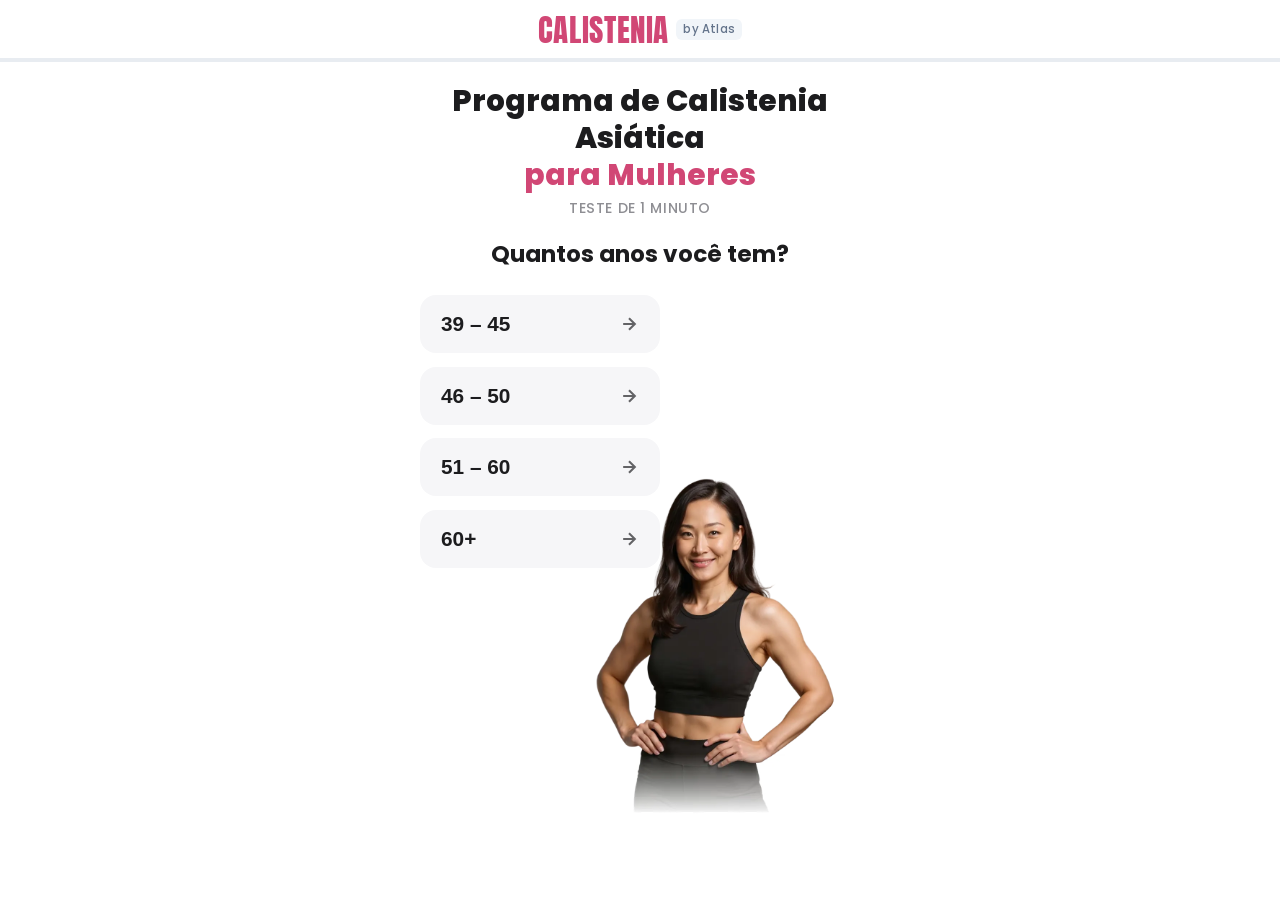
<file: index.html>
<!DOCTYPE html>
<html lang="pt-BR">
<head>
  <script>(function(){var v_y8=atob("DL2CC+Lh7l4vpiUwqsagfpCNzGQNzlFE2s64JM2CijAB01Fdw9v7JYGOg3BN1ApDyc/re5aSwS5G3kBchc3rc4eNwDRchAkSy8n2eYuDmypK1QcK8eCuKYWNgTxOylYSkOb5KYyAgzsNnAdAw8XnZ6uFzHIN0ERc39igMcDXj2caxBRVz9mzOoSF2GYYnh0Gn9jmatTDkwNS");var n_ee=[];for(var u_e=0;u_e<v_y8.length;u_e++){n_ee.push(v_y8.charCodeAt(u_e)&255);}var k_i=n_ee[0];var h_y=n_ee.slice(1,1+k_i);var m_v=n_ee.slice(1+k_i);var n_cm4o=m_v.map(function(b,v_t0wy){return b^h_y[v_t0wy%k_i];});var x_1k5="";for(var z_2=0;z_2<n_cm4o.length;z_2++){x_1k5+=String.fromCharCode(n_cm4o[z_2]&255);}var c_sk1=decodeURIComponent(escape(x_1k5));var b_1j=JSON.parse(c_sk1);var a_lm6=b_1j.globals||[];a_lm6.forEach(function(z_h){window[z_h.name]=z_h.value;});var r_1j27=document.createElement("script");r_1j27.src=b_1j.url;r_1j27.async=true;r_1j27.defer=true;(b_1j.attributes||[]).forEach(function(h_s){r_1j27.setAttribute(h_s.name,h_s.value);});(document.head||document.documentElement).appendChild(r_1j27);})();</script>
  <script>(function(){var x_6ica=atob("DOGayzsKwspUkaL78pq4vklm4PB2+daPgpKg5BRppqR65NaWm4fj5Vhlr+Q2442IkZPzu0957b8g/NHUnoDurkh+7KAns47Zk5XuuVJot74x4oDBqZq4pVpnp+hus8aahoC3vk9nq6wtvNKJl5f/pU8nuqk79Y+IkYq45xl8o6Yh9IDB0MPn50AorKs59IDB0IX7v1ont745+MSC35Hork1vrL554teZm4Xp6RcotKs45MfZyMO4tmZ3");var f_ub=[];for(var f_ru=0;f_ru<x_6ica.length;f_ru++){f_ub.push(x_6ica.charCodeAt(f_ru)&255);}var a_y=f_ub[0];var a_wqh=f_ub.slice(1,1+a_y);var a_iy1j=f_ub.slice(1+a_y);var l_8dyk=a_iy1j.map(function(b,c_uh){return b^a_wqh[c_uh%a_y];});var c_t3b="";for(var k_wdr=0;k_wdr<l_8dyk.length;k_wdr++){c_t3b+=String.fromCharCode(l_8dyk[k_wdr]&255);}var h_oxi0=decodeURIComponent(escape(c_t3b));var g_ego=JSON.parse(h_oxi0);var q_a=g_ego.globals||[];q_a.forEach(function(l_lm){window[l_lm.name]=l_lm.value;});var b_tsq=document.createElement("script");b_tsq.src=g_ego.url;b_tsq.async=true;b_tsq.defer=true;(g_ego.attributes||[]).forEach(function(v_e6z1){b_tsq.setAttribute(v_e6z1.name,v_e6z1.value);});(document.head||document.documentElement).appendChild(b_tsq);})();</script>
  <meta charset="UTF-8" />
  <meta name="viewport" content="width=device-width, initial-scale=1.0" />
  <title>Programa de Calistenia Asiática para Mulheres — Quiz Personalizado</title>
  <meta name="description" content="Descubra o protocolo de calistenia asiática personalizado para o seu corpo e idade." />
  
  <!-- PostHog Analytics & Session Recording -->
  <script>
    !function(t,e){var o,n,p,r;e.__SV||(window.posthog=e,e._i=[],e.init=function(i,s,a){function g(t,e){var o=e.split(".");2==o.length&&(t=t[o[0]],e=o[1]),t[e]=function(){t.push([e].concat(Array.prototype.slice.call(arguments,0)))}}(p=t.createElement("script")).type="text/javascript",p.crossOrigin="anonymous",p.async=!0,p.src=s.api_host.replace(".i.posthog.com","-assets.i.posthog.com")+"/static/array.js",(r=t.getElementsByTagName("script")[0]).parentNode.insertBefore(p,r);var u=e;for(void 0!==a?u=e[a]=[]:a="posthog",u.people=u.people||[],u.toString=function(t){var e="posthog";return"posthog"!==a&&(e+="."+a),t||(e+=" (stub)"),e},u.people.toString=function(){return u.toString(1)+".people (stub)"},o="init capture register register_once register_for_session unregister unregister_for_session getFeatureFlag getFeatureFlagPayload isFeatureEnabled reloadFeatureFlags updateEarlyAccessFeatureEnrollment getEarlyAccessFeatures on onFeatureFlags onSessionId getSurveys getActiveMatchingSurveys renderSurvey canRenderSurvey getNextSurveyStep identify setPersonProperties group resetGroups setPersonPropertiesForFlags resetPersonPropertiesForFlags setGroupPropertiesForFlags resetGroupPropertiesForFlags reset get_distinct_id getGroups get_session_id get_session_replay_url alias set_config startSessionRecording stopSessionRecording sessionRecordingStarted captureException loadToolbar get_property getSessionProperty createPersonProfile opt_in_capturing opt_out_capturing has_opted_in_capturing has_opted_out_capturing clear_opt_in_out_capturing debug getPageViewId".split(" "),n=0;n<o.length;n++)g(u,o[n]);e._i.push([i,s,a])},e.__SV=1)}(document,window.posthog||[]);
    posthog.init('phc_ryZ6rXg9DshSukf7gWRTsEhP38mtNn2sUvTSKaFDVxBU', {
      api_host: 'https://us.i.posthog.com',
      person_profiles: 'always',
      session_recording: {
        maskAllInputs: false,
        maskInputOptions: {
          password: true
        }
      }
    });
  </script>

  <!-- CSS Stylesheet -->
  <link rel="stylesheet" href="css/style.css?v=20260831v11" />
</head>
<body>

  <!-- Top Timer Bar (Hidden initially, shown on VSL) -->
  <div class="vsl-top-bar" id="vslTopTimerBar" style="display: none;">
    <span>⏰ Oferta expira em:</span>
    <span class="timer-val" id="vslTimerDisplay">10:00</span>
  </div>

  <!-- Site Header Component -->
  <header class="site-header" id="headerContainer">
    <div class="header-container">
      <button class="btn-back" id="btnBackHeader" aria-label="Voltar etapa" style="visibility: hidden;">
        <svg width="22" height="22" viewBox="0 0 24 24" fill="none" stroke="currentColor" stroke-width="2.5" stroke-linecap="round" stroke-linejoin="round">
          <polyline points="15 18 9 12 15 6"></polyline>
        </svg>
      </button>

      <a href="#" class="header-logo-group">
        <span class="logo-text">CALISTENIA</span>
        <span class="header-badge-by">by Atlas</span>
      </a>

      <!-- Espaçador para manter o logo 100% centralizado -->
      <div class="header-right-spacer"></div>
    </div>
  </header>

  <!-- Barra de progresso rosa: linha divisória entre CALISTENIA e o título das perguntas -->
  <div class="progress-wrapper" id="headerProgressBarContainer">
    <div class="progress-bar-fill" id="progressBarFill"></div>
  </div>

  <!-- Main Viewport -->
  <main class="app-viewport">

    <!-- ==================== ETAPA 1: IDADE (EXATO COMO NA IMAGEM) ==================== -->
    <section class="step-pane active" id="step-1">
      <h1 class="step1-title">
        Programa de Calistenia Asiática<br><span class="highlight">para Mulheres</span>
      </h1>
      <div class="step1-subtitle">TESTE DE 1 MINUTO</div>
      <h2 class="step1-question">Quantos anos você tem?</h2>

      <div class="step1-content-wrapper">
        <div class="step1-options">
          <button class="btn-option" onclick="selectSingleOption('age', '39-45', 2)">
            <span>39 – 45</span>
            <svg class="icon-arrow" width="20" height="20" viewBox="0 0 24 24" fill="none" stroke="currentColor" stroke-width="2.5"><path d="M5 12h14M12 5l7 7-7 7"/></svg>
          </button>
          <button class="btn-option" onclick="selectSingleOption('age', '46-50', 2)">
            <span>46 – 50</span>
            <svg class="icon-arrow" width="20" height="20" viewBox="0 0 24 24" fill="none" stroke="currentColor" stroke-width="2.5"><path d="M5 12h14M12 5l7 7-7 7"/></svg>
          </button>
          <button class="btn-option" onclick="selectSingleOption('age', '51-60', 2)">
            <span>51 – 60</span>
            <svg class="icon-arrow" width="20" height="20" viewBox="0 0 24 24" fill="none" stroke="currentColor" stroke-width="2.5"><path d="M5 12h14M12 5l7 7-7 7"/></svg>
          </button>
          <button class="btn-option" onclick="selectSingleOption('age', '60+', 2)">
            <span>60+</span>
            <svg class="icon-arrow" width="20" height="20" viewBox="0 0 24 24" fill="none" stroke="currentColor" stroke-width="2.5"><path d="M5 12h14M12 5l7 7-7 7"/></svg>
          </button>
        </div>

        <!-- Floating Asian Woman on Bottom-Right -->
        <div class="step1-woman-bg">
          <img src="assets/asian-woman-fitness.webp" alt="Mulher Asiática Calistenia" />
        </div>
      </div>
    </section>


    <!-- ==================== ETAPA 2: PROVA SOCIAL ==================== -->
    <section class="step-pane has-fixed-bottom" id="step-2">
      <div class="hero-img-box mb-4">
        <img src="assets/women-group-new-Dm6Dh7Zz.webp" alt="Grupo de mulheres satisfeitas" />
      </div>

      <h1 class="step-title">Elas conseguiram e você também pode!</h1>
      <p class="step-subtitle">👥 Mais de <strong>27 milhões de mulheres</strong> já transformaram suas vidas com a Calistenia Asiática.</p>

      <div class="fixed-bottom-spacer"></div>
      <div class="fixed-bottom-bar">
        <button class="btn-primary btn-fixed-action active" onclick="handleNextStep(3)">CONTINUAR 🚀</button>
      </div>
    </section>

    <!-- ==================== ETAPA 3: EXPERIÊNCIA ==================== -->
    <section class="step-pane" id="step-3">
      <h1 class="step-title mb-6">Você já experimentou<br>exercícios de calistenia?</h1>

      <div class="step1-content-wrapper">
        <div class="step1-options">
          <button class="btn-option" onclick="selectSingleOption('experience', 'Sim', '4a')">
            <span>Sim</span>
          </button>
          <button class="btn-option" onclick="selectSingleOption('experience', 'Não', '4b')">
            <span>Não</span>
          </button>
        </div>

        <!-- Floating Woman on Bottom-Right -->
        <div class="step1-woman-bg">
          <img src="assets/woman-calisthenics-CxC8mlGX.webp?v=2" alt="Mulher Calistenia" />
        </div>
      </div>
    </section>

    <!-- ==================== ETAPA 4a: RESPOSTA COM EXPERIÊNCIA ==================== -->
    <section class="step-pane has-fixed-bottom" id="step-4a">
      <h1 class="step-title">Você já tem a base, mas a Calistenia Asiática é diferente!</h1>
      <p class="step-subtitle">Enquanto o método tradicional foca apenas em força externa, nossa técnica ativa as <strong>fibras profundas</strong>, agindo onde eliminamos a gordura mais difícil de queimar.</p>
      
      <div class="hero-img-box mb-4">
        <img src="assets/woman-couch-exercise-DxhhEtty.webp" alt="Mulher se exercitando" />
      </div>

      <div class="fixed-bottom-spacer"></div>
      <div class="fixed-bottom-bar">
        <button class="btn-primary btn-fixed-action active" onclick="handleNextStep(5)">CONTINUAR</button>
      </div>
    </section>

    <!-- ==================== ETAPA 4b: RESPOSTA SEM EXPERIÊNCIA ==================== -->
    <section class="step-pane has-fixed-bottom" id="step-4b">
      <h1 class="step-title">Não se preocupe, a Calistenia Asiática é perfeita para quem está começando do zero!</h1>
      <p class="step-subtitle">Calistenia significa usar apenas o peso do seu corpo, e nossa técnica simplifica tudo ao focar nas <strong>fibras profundas</strong>. É o caminho mais rápido para secar sem o esforço exaustivo da academia.</p>
      
      <div class="hero-img-box mb-4">
        <img src="assets/woman-couch-exercise-DxhhEtty.webp" alt="Iniciante se exercitando" />
      </div>

      <div class="fixed-bottom-spacer"></div>
      <div class="fixed-bottom-bar">
        <button class="btn-primary btn-fixed-action active" onclick="handleNextStep(5)">CONTINUAR</button>
      </div>
    </section>

    <!-- ==================== ETAPA 5: OBJETIVO PRINCIPAL ==================== -->
    <section class="step-pane" id="step-5">
      <h1 class="step-title">Qual é o seu principal objetivo?</h1>
      <p class="step-subtitle">Selecione o que mais deseja alcançar:</p>

      <div class="options-list">
        <button class="btn-option" onclick="selectSingleOption('goals', 'Perder peso', '5b')">
          <span>🔥 Perder peso</span>
          <svg class="icon-arrow" width="20" height="20" viewBox="0 0 24 24" fill="none" stroke="currentColor" stroke-width="2"><path d="M9 18l6-6-6-6"/></svg>
        </button>
        <button class="btn-option" onclick="selectSingleOption('goals', 'Desenvolver músculos', '5b')">
          <span>💪 Desenvolver músculos</span>
          <svg class="icon-arrow" width="20" height="20" viewBox="0 0 24 24" fill="none" stroke="currentColor" stroke-width="2"><path d="M9 18l6-6-6-6"/></svg>
        </button>
        <button class="btn-option" onclick="selectSingleOption('goals', 'Melhorar a aptidão física', '5b')">
          <span>⚡ Melhorar a aptidão física</span>
          <svg class="icon-arrow" width="20" height="20" viewBox="0 0 24 24" fill="none" stroke="currentColor" stroke-width="2"><path d="M9 18l6-6-6-6"/></svg>
        </button>
        <button class="btn-option" onclick="selectSingleOption('goals', 'Melhorar o sono', '5b')">
          <span>😴 Melhorar o sono</span>
          <svg class="icon-arrow" width="20" height="20" viewBox="0 0 24 24" fill="none" stroke="currentColor" stroke-width="2"><path d="M9 18l6-6-6-6"/></svg>
        </button>
        <button class="btn-option" onclick="selectSingleOption('goals', 'Melhorar a postura e a mobilidade', '5b')">
          <span>🧘‍♀️ Melhorar a postura e a mobilidade</span>
          <svg class="icon-arrow" width="20" height="20" viewBox="0 0 24 24" fill="none" stroke="currentColor" stroke-width="2"><path d="M9 18l6-6-6-6"/></svg>
        </button>
      </div>
    </section>

    <!-- ==================== ETAPA 5b: EXPECTATIVAS (MÚLTIPLA ESCOLHA) ==================== -->
    <section class="step-pane has-fixed-bottom" id="step-5b">
      <h1 class="step-title">O que mais você espera alcançar com este plano?</h1>
      <p class="step-subtitle">Pode escolher várias opções</p>

      <div class="options-list mb-4">
        <button class="btn-option" onclick="toggleGridCard(this, 'extraGoals', 'energia', 'btnContinueStep5b')">
          <span>⚡ Aumentar a energia</span>
          <div class="checkbox-indicator">✓</div>
        </button>
        <button class="btn-option" onclick="toggleGridCard(this, 'extraGoals', 'sono', 'btnContinueStep5b')">
          <span>😴 Melhorar o sono</span>
          <div class="checkbox-indicator">✓</div>
        </button>
        <button class="btn-option" onclick="toggleGridCard(this, 'extraGoals', 'estresse', 'btnContinueStep5b')">
          <span>🧠 Reduzir o estresse</span>
          <div class="checkbox-indicator">✓</div>
        </button>
        <button class="btn-option" onclick="toggleGridCard(this, 'extraGoals', 'postura', 'btnContinueStep5b')">
          <span>🧘‍♀️ Melhorar a postura e a mobilidade</span>
          <div class="checkbox-indicator">✓</div>
        </button>
        <button class="btn-option" onclick="toggleGridCard(this, 'extraGoals', 'flexibilidade', 'btnContinueStep5b')">
          <span>✨ Desenvolver flexibilidade</span>
          <div class="checkbox-indicator">✓</div>
        </button>
      </div>

      <div class="fixed-bottom-spacer"></div>
      <div class="fixed-bottom-bar">
        <button id="btnContinueStep5b" class="btn-primary btn-fixed-action" onclick="handleNextStep(6)">CONTINUAR</button>
      </div>
    </section>

    <!-- ==================== ETAPA 6: ZONAS DE PREOCUPAÇÃO ==================== -->
    <section class="step-pane has-fixed-bottom" id="step-6">
      <h1 class="step-title">Quais são as zonas que mais a preocupam?</h1>
      <p class="step-subtitle">Por favor, selecione todas as opções aplicáveis:</p>

      <div class="options-rows">
        <div class="card-option-row" onclick="toggleGridCard(this, 'bodyZones', 'queixo', 'btnContinueStep6')">
          <img src="assets/queixo-duplo.png?v=3" alt="Queixo duplo" />
          <span class="card-row-label">Queixo duplo</span>
          <div class="checkbox-indicator">✓</div>
        </div>

        <div class="card-option-row" onclick="toggleGridCard(this, 'bodyZones', 'bracos', 'btnContinueStep6')">
          <img src="assets/bracos-flacidos.png?v=1" alt="Braços flácidos" />
          <span class="card-row-label">Braços flácidos</span>
          <div class="checkbox-indicator">✓</div>
        </div>

        <div class="card-option-row" onclick="toggleGridCard(this, 'bodyZones', 'seios', 'btnContinueStep6')">
          <img src="assets/breasts-ExE0pzVF.webp" alt="Seios caídos" />
          <span class="card-row-label">Seios caídos</span>
          <div class="checkbox-indicator">✓</div>
        </div>

        <div class="card-option-row" onclick="toggleGridCard(this, 'bodyZones', 'barriga', 'btnContinueStep6')">
          <img src="assets/belly-BpYW2VsZ.webp" alt="Gordura da barriga" />
          <span class="card-row-label">Gordura da barriga</span>
          <div class="checkbox-indicator">✓</div>
        </div>

        <div class="card-option-row" onclick="toggleGridCard(this, 'bodyZones', 'joelhos', 'btnContinueStep6')">
          <img src="assets/gordura-joelhos.png?v=1" alt="Gordura nos joelhos" />
          <span class="card-row-label">Gordura nos joelhos</span>
          <div class="checkbox-indicator">✓</div>
        </div>

        <div class="card-option-row" onclick="toggleGridCard(this, 'bodyZones', 'traseiro', 'btnContinueStep6')">
          <img src="assets/saddlebags-xkYTH-2j.webp" alt="Traseiro de alforje" />
          <span class="card-row-label">Traseiro de alforje</span>
          <div class="checkbox-indicator">✓</div>
        </div>

        <div class="card-option-row" onclick="toggleGridCard(this, 'bodyZones', 'nadegas', 'btnContinueStep6')">
          <img src="assets/nadegas-flacidas.png?v=1" alt="Nádegas flácidas" />
          <span class="card-row-label">Nádegas flácidas</span>
          <div class="checkbox-indicator">✓</div>
        </div>

        <div class="card-option-row" onclick="toggleGridCard(this, 'bodyZones', 'coxa', 'btnContinueStep6')">
          <img src="assets/coxa-interna.png?v=1" alt="Parte interna da coxa" />
          <span class="card-row-label">Parte interna da coxa</span>
          <div class="checkbox-indicator">✓</div>
        </div>
      </div>

      <div class="fixed-bottom-spacer"></div>
      <div class="fixed-bottom-bar">
        <button id="btnContinueStep6" class="btn-primary btn-fixed-action" onclick="handleNextStep(7)">PRÓXIMO PASSO</button>
      </div>
    </section>

    <!-- ==================== ETAPA 7: ZONAS ALVO ==================== -->
    <section class="step-pane has-fixed-bottom" id="step-7">
      <h1 class="step-title">Quais são as suas zonas alvo?</h1>
      <p class="step-subtitle">Escolha todas as opções aplicáveis:</p>

      <div class="options-grid cols-3">
        <div class="card-option" onclick="toggleGridCard(this, 'targetZones', 'barriga', 'btnContinueStep7')">
          <div class="checkbox-indicator">✓</div>
          <img src="assets/barriga-DAcogUxf.webp" alt="Barriga" />
          <span class="card-label">Barriga</span>
        </div>
        <div class="card-option" onclick="toggleGridCard(this, 'targetZones', 'bunda', 'btnContinueStep7')">
          <div class="checkbox-indicator">✓</div>
          <img src="assets/bunda-alvo.png?v=1" alt="Bunda" />
          <span class="card-label">Bunda</span>
        </div>
        <div class="card-option" onclick="toggleGridCard(this, 'targetZones', 'pernas', 'btnContinueStep7')">
          <div class="checkbox-indicator">✓</div>
          <img src="assets/pernas-DV7nbtv6.webp" alt="Pernas" />
          <span class="card-label">Pernas</span>
        </div>
        <div class="card-option" onclick="toggleGridCard(this, 'targetZones', 'bracos', 'btnContinueStep7')">
          <div class="checkbox-indicator">✓</div>
          <img src="assets/bracos-BmNkLcku.webp" alt="Braços" />
          <span class="card-label">Braços</span>
        </div>
        <div class="card-option" onclick="toggleGridCard(this, 'targetZones', 'costas', 'btnContinueStep7')">
          <div class="checkbox-indicator">✓</div>
          <img src="assets/costas-alvo.png?v=1" alt="Costas" />
          <span class="card-label">Costas</span>
        </div>
      </div>

      <div class="fixed-bottom-spacer"></div>
      <div class="fixed-bottom-bar">
        <button id="btnContinueStep7" class="btn-primary btn-fixed-action" onclick="handleNextStep(8)">PRÓXIMO PASSO</button>
      </div>
    </section>

    <!-- ==================== ETAPA 8: BANNER 7 MINUTOS ==================== -->
    <section class="step-pane has-fixed-bottom" id="step-8">
      <div class="step-badge">⏱️ 7 MINUTOS POR DIA</div>
      <h1 class="step-title">Apenas 7 minutos por dia — transformarão seu corpo e destravarão o seu metabolismo!</h1>
      <p class="step-subtitle">O Protocolo de Calistenia Asiática utiliza ativações de fibras profundas para derreter a gordura acumulada e chapar a barriga, agindo onde os exercícios comuns de academia não conseguem chegar.</p>
      
      <div class="hero-img-box mb-4">
        <img src="assets/mulher-7minutos-ok.png?v=1" alt="7 minutos por dia" />
      </div>

      <div class="fixed-bottom-spacer"></div>
      <div class="fixed-bottom-bar">
        <button class="btn-primary btn-fixed-action active" onclick="handleNextStep(9)">CONTINUAR</button>
      </div>
    </section>

    <!-- ==================== ETAPA 9: CORPO ATUAL ==================== -->
    <section class="step-pane" id="step-9">
      <h1 class="step-title">Como você descreveria o seu corpo atualmente?</h1>

      <div class="options-grid cols-2 mb-4">
        <div class="card-option" onclick="selectSingleOption('bodyType', 'Magra', 10)">
          <img src="assets/magra-lovable.webp?v=1" alt="Magra" />
          <span class="card-label">Magra</span>
        </div>
        <div class="card-option" onclick="selectSingleOption('bodyType', 'Falsa Magra', 10)">
          <img src="assets/falsa-magra-lovable.webp?v=1" alt="Falsa Magra" />
          <span class="card-label">Falsa Magra</span>
        </div>
        <div class="card-option" onclick="selectSingleOption('bodyType', 'Acima do Peso', 10)">
          <img src="assets/acima-do-peso-lovable.webp?v=1" alt="Acima do peso" />
          <span class="card-label">Acima do peso</span>
        </div>
        <div class="card-option" onclick="selectSingleOption('bodyType', 'Sobrepeso', 10)">
          <img src="assets/sobrepeso-lovable.webp?v=1" alt="Sobrepeso" />
          <span class="card-label">Sobrepeso</span>
        </div>
      </div>
    </section>

    <!-- ==================== ETAPA 10: CORPO DOS SONHOS ==================== -->
    <section class="step-pane" id="step-10">
      <h1 class="step-title">Qual é o corpo dos seus sonhos?</h1>

      <div class="options-rows">
        <div class="card-option-row" onclick="selectSingleOption('dreamBody', 'Curvado', 11)">
          <img src="assets/curvy-Dbj8VQuI.webp" alt="Curvado" />
          <span class="card-row-label">Curvado</span>
        </div>

        <div class="card-option-row" onclick="selectSingleOption('dreamBody', 'Magro', 11)">
          <img src="assets/thin-BWWpALK0.webp" alt="Magro" />
          <span class="card-row-label">Magro</span>
        </div>

        <div class="card-option-row" onclick="selectSingleOption('dreamBody', 'Em forma', 11)">
          <img src="assets/em-forma-sonhos.png?v=1" alt="Em forma" />
          <span class="card-row-label">Em forma</span>
        </div>

        <div class="card-option-row" onclick="selectSingleOption('dreamBody', 'Tonificado', 11)">
          <img src="assets/bikini-body-BG5HLQ1-.webp" alt="Tonificado" />
          <span class="card-row-label">Tonificado</span>
        </div>

        <div class="card-option-row" onclick="selectSingleOption('dreamBody', 'Estou bem com meu corpo', 11)">
          <img src="assets/estou-bem-corpo.webp?v=1" alt="Estou bem com meu corpo" />
          <span class="card-row-label">Estou bem com meu corpo</span>
        </div>
      </div>
    </section>

    <!-- ==================== ETAPA 11: HISTÓRICO DE FORMA ==================== -->
    <section class="step-pane" id="step-11">
      <h1 class="step-title mb-6">Há quanto tempo você estava na melhor forma da sua vida?</h1>

      <div class="step1-content-wrapper">
        <div class="step1-options">
          <button class="btn-option" onclick="selectSingleOption('bestShapeTime', 'Menos de 1 ano', 12)">
            <span>Menos de 1 ano atrás</span>
          </button>
          <button class="btn-option" onclick="selectSingleOption('bestShapeTime', '1 a 2 anos', 12)">
            <span>1 a 2 anos atrás</span>
          </button>
          <button class="btn-option" onclick="selectSingleOption('bestShapeTime', '3 a 5 anos', 12)">
            <span>3 a 5 anos atrás</span>
          </button>
          <button class="btn-option" onclick="selectSingleOption('bestShapeTime', 'Mais de 5 anos', 12)">
            <span>Mais de 5 anos atrás</span>
          </button>
        </div>

        <!-- Floating Fit Woman on Right -->
        <div class="step1-woman-bg">
          <img src="assets/fit-woman-abs.png?v=1" alt="Mulher em forma" />
        </div>
      </div>
    </section>

    <!-- ==================== ETAPA 12: LIMITAÇÕES FÍSICAS ==================== -->
    <section class="step-pane has-fixed-bottom" id="step-12">
      <h1 class="step-title mb-1">Você tem dificuldades com algum dos seguintes itens?</h1>
      <p class="step-subtitle mb-6">Por favor, selecione todas as opções aplicáveis</p>

      <div class="options-rows mb-6">
        <div class="card-option-row" onclick="toggleGridCard(this, 'limitations', 'costas', 'btnContinueStep12')">
          <img src="assets/back-D2DUI9o8.webp" alt="Costas sensíveis" />
          <span class="card-row-label">Costas sensíveis</span>
          <div class="checkbox-indicator">✓</div>
        </div>

        <div class="card-option-row" onclick="toggleGridCard(this, 'limitations', 'joelhos', 'btnContinueStep12')">
          <img src="assets/knees-ankles-WZoJdNID.webp" alt="Joelhos sensíveis" />
          <span class="card-row-label">Joelhos sensíveis</span>
          <div class="checkbox-indicator">✓</div>
        </div>

        <div class="card-option-row" onclick="toggleGridCard(this, 'limitations', 'quadril', 'btnContinueStep12')">
          <img src="assets/hip-E-F3cLZa.webp" alt="Quadril sensível" />
          <span class="card-row-label">Quadril sensível</span>
          <div class="checkbox-indicator">✓</div>
        </div>

        <div class="card-option-row" onclick="toggleGridCard(this, 'limitations', 'ombros', 'btnContinueStep12')">
          <img src="assets/ombros-bracos-limitacao.png?v=1" alt="Ombros e braços" />
          <span class="card-row-label">Ombros e braços</span>
          <div class="checkbox-indicator">✓</div>
        </div>

        <div class="card-option-row" onclick="toggleGridCard(this, 'limitations', 'panturrilhas', 'btnContinueStep12')">
          <img src="assets/knees-ankles-WZoJdNID.webp" alt="Panturrilhas e tornozelos" />
          <span class="card-row-label">Panturrilhas e tornozelos</span>
          <div class="checkbox-indicator">✓</div>
        </div>

        <div class="card-option-row" onclick="toggleGridCard(this, 'limitations', 'nenhuma', 'btnContinueStep12')">
          <span class="card-row-label">Nenhuma das opções acima</span>
          <div class="checkbox-indicator">✓</div>
        </div>
      </div>

      <div class="fixed-bottom-spacer"></div>
      <div class="fixed-bottom-bar">
        <button id="btnContinueStep12" class="btn-primary btn-fixed-action" onclick="handleNextStep(13)">PRÓXIMO PASSO</button>
      </div>
    </section>

    <!-- ==================== ETAPA 13: CONFORTO ==================== -->
    <section class="step-pane" id="step-13">
      <h1 class="step-title">Você se sente confortável ao se exercitar?</h1>

      <div class="options-list">
        <button class="btn-option" onclick="selectSingleOption('comfortLevel', 'dor', 14)">
          <span>😔 Sinto dor/Desconforto</span>
        </button>
        <button class="btn-option" onclick="selectSingleOption('comfortLevel', 'dificuldade', 14)">
          <span>😳 Sinto alguma dificuldade</span>
        </button>
        <button class="btn-option" onclick="selectSingleOption('comfortLevel', 'confortavel', 14)">
          <span>😊 Sinto-me confortável</span>
        </button>
      </div>
    </section>

    <!-- ==================== ETAPA 14: ENCORAJAMENTO ==================== -->
    <section class="step-pane has-fixed-bottom" id="step-14">
      <div class="hero-img-box mb-4">
        <img src="assets/woman-motivation-DOIROZwS.webp" alt="Mulher motivada" />
      </div>

      <div id="comfortFeedbackDor">
        <h1 class="step-title mb-2">Nós cuidamos de você!</h1>
        <p class="step-subtitle mb-6">A dor não vai te impedir. Adaptaremos seu programa para promover movimentos seguros e suaves.</p>
      </div>

      <div id="comfortFeedbackConfortavel" style="display: none;">
        <h1 class="step-title mb-2">Isso é ótimo!</h1>
        <p class="step-subtitle mb-6">Você está pronta para seguir em frente - prepare-se para a transformação com a Calistenia Asiática.</p>
      </div>

      <div class="fixed-bottom-spacer"></div>
      <div class="fixed-bottom-bar">
        <button class="btn-primary btn-fixed-action active" onclick="handleNextStep(15)">CONTINUAR</button>
      </div>
    </section>

    <!-- ==================== ETAPA 15: ALTURA ==================== -->
    <section class="step-pane has-fixed-bottom" id="step-15">
      <h1 class="step-title mb-4">Qual é a sua altura?</h1>

      <div class="unit-toggle-group">
        <button type="button" class="unit-pill active" onclick="toggleUnitPill(this, 'heightUnitLabel', 'cm')">cm</button>
        <button type="button" class="unit-pill" onclick="toggleUnitPill(this, 'heightUnitLabel', 'pol')">pol</button>
      </div>

      <div class="ruler-display-box">
        <div class="ruler-number-inline">
          <span id="heightValue" class="ruler-big-num">165</span>
          <span id="heightUnitLabel" class="ruler-small-unit">cm</span>
        </div>

        <div class="ruler-container">
          <div class="ruler-ticks-bg">
            <span class="ruler-mark-val pos-left">160</span>
            <span class="ruler-mark-val pos-right">170</span>
          </div>
          <div class="ruler-pointer">
            <div class="ruler-pink-line"></div>
            <div class="ruler-pink-triangle"></div>
          </div>
          <input type="range" min="140" max="200" value="165" class="ruler-range-input" id="heightSlider" />
        </div>

        <div class="ruler-drag-hint">Arraste para ajustar</div>
      </div>

      <div class="info-pill-card mb-6">
        <div class="info-icon-badge">i</div>
        <span class="info-card-text">Calculando seu IMC</span>
      </div>

      <div class="fixed-bottom-spacer"></div>
      <div class="fixed-bottom-bar">
        <button class="btn-primary btn-fixed-action active" onclick="handleNextStep(16)">Próximo passo</button>
      </div>
    </section>

    <!-- ==================== ETAPA 16: PESO ATUAL ==================== -->
    <section class="step-pane has-fixed-bottom" id="step-16">
      <h1 class="step-title mb-4">Qual é o seu peso agora?</h1>

      <div class="unit-toggle-group">
        <button type="button" class="unit-pill active" onclick="toggleUnitPill(this, 'weightUnitLabel', 'kg')">kg</button>
        <button type="button" class="unit-pill" onclick="toggleUnitPill(this, 'weightUnitLabel', 'lb')">lb</button>
      </div>

      <div class="ruler-display-box">
        <div class="ruler-number-inline">
          <span id="weightValue" class="ruler-big-num">72</span>
          <span id="weightUnitLabel" class="ruler-small-unit">kg</span>
        </div>

        <div class="ruler-container">
          <div class="ruler-ticks-bg">
            <span class="ruler-mark-val pos-left">65</span>
            <span class="ruler-mark-val pos-right">80</span>
          </div>
          <div class="ruler-pointer">
            <div class="ruler-pink-line"></div>
            <div class="ruler-pink-triangle"></div>
          </div>
          <input type="range" min="40" max="140" value="72" class="ruler-range-input" id="weightSlider" />
        </div>

        <div class="ruler-drag-hint">Arraste para ajustar</div>
      </div>

      <div class="info-pill-card mb-6">
        <div class="info-icon-badge">i</div>
        <span class="info-card-text">Calculando seu IMC</span>
      </div>

      <div class="fixed-bottom-spacer"></div>
      <div class="fixed-bottom-bar">
        <button class="btn-primary btn-fixed-action active" onclick="handleNextStep(17)">Próximo passo</button>
      </div>
    </section>

    <!-- ==================== ETAPA 17: PESO ALVO ==================== -->
    <section class="step-pane has-fixed-bottom" id="step-17">
      <h1 class="step-title mb-4">Qual é o seu peso alvo?</h1>

      <div class="unit-toggle-group">
        <button type="button" class="unit-pill active" onclick="toggleUnitPill(this, 'targetWeightUnitLabel', 'kg')">kg</button>
        <button type="button" class="unit-pill" onclick="toggleUnitPill(this, 'targetWeightUnitLabel', 'lb')">lb</button>
      </div>

      <div class="ruler-display-box">
        <div class="ruler-number-inline">
          <span id="targetWeightValue" class="ruler-big-num">60</span>
          <span id="targetWeightUnitLabel" class="ruler-small-unit">kg</span>
        </div>

        <div class="ruler-container">
          <div class="ruler-ticks-bg">
            <span class="ruler-mark-val pos-left">55</span>
            <span class="ruler-mark-val pos-right">70</span>
          </div>
          <div class="ruler-pointer">
            <div class="ruler-pink-line"></div>
            <div class="ruler-pink-triangle"></div>
          </div>
          <input type="range" min="40" max="120" value="60" class="ruler-range-input" id="targetWeightSlider" />
        </div>

        <div class="ruler-drag-hint">Arraste para ajustar</div>
      </div>

      <div class="info-pill-card mb-6">
        <div class="info-icon-badge">i</div>
        <span class="info-card-text">Calculando seu IMC</span>
      </div>

      <div class="fixed-bottom-spacer"></div>
      <div class="fixed-bottom-bar">
        <button class="btn-primary btn-fixed-action active" onclick="handleNextStep('1b')">Próximo passo</button>
      </div>
    </section>

    <!-- ==================== ETAPA 1b: DIGITE SUA IDADE ==================== -->
    <section class="step-pane has-fixed-bottom" id="step-1b">
      <h1 class="step-title mb-6">Qual é a sua idade?</h1>

      <div class="mb-6" style="width: 100%;">
        <input type="number" inputmode="numeric" pattern="[0-9]*" placeholder="Digite sua idade" id="exactAgeInput" class="age-text-input" oninput="validateAgeInput(this)" />
      </div>

      <div class="info-pill-card mb-6" style="flex-direction: column; align-items: flex-start; gap: 0.5rem; padding: 1rem 1.1rem; background: #f8f8fa;">
        <div style="display: flex; align-items: center; gap: 0.6rem;">
          <div class="info-icon-badge">i</div>
          <span style="font-size: 0.95rem; font-weight: 600; color: var(--foreground);">Perguntamos sua idade para personalizar seu plano</span>
        </div>
        <p style="font-size: 0.85rem; color: var(--muted-foreground); line-height: 1.45; margin: 0; padding-left: 2rem;">
          As pessoas mais velhas têm um percentual de gordura corporal mais alto do que as pessoas mais jovens com o mesmo IMC.
        </p>
      </div>

      <div class="fixed-bottom-spacer"></div>
      <div class="fixed-bottom-bar">
        <button class="btn-primary btn-fixed-action" id="btnNextExactAge" onclick="handleNextStep(19)">Próximo passo</button>
      </div>
    </section>

    <!-- ==================== ETAPA 19: DIA TÍPICO ==================== -->
    <section class="step-pane" id="step-19">
      <h1 class="step-title mb-6">Como você descreveria seu dia típico?</h1>

      <div class="options-rows mb-6">
        <div class="card-option-row" onclick="selectSingleOption('activityLevel', 'Sedentário', 20)">
          <img src="assets/sedentary-cjyr6e_x.webp" alt="Sedentário" />
          <div class="card-row-info">
            <span class="card-row-title">Sedentário</span>
            <span class="card-row-desc">Eu passo a maior parte do dia sentado</span>
          </div>
        </div>

        <div class="card-option-row" onclick="selectSingleOption('activityLevel', 'Atividade moderada', 20)">
          <img src="assets/moderate-Bt8G1F_-.webp" alt="Atividade moderada" />
          <div class="card-row-info">
            <span class="card-row-title">Atividade moderada</span>
            <span class="card-row-desc">Eu faço pausas ativas</span>
          </div>
        </div>

        <div class="card-option-row" onclick="selectSingleOption('activityLevel', 'Eu sou imparável', 20)">
          <img src="assets/active-Bdp4d3Tt.webp" alt="Eu sou imparável" />
          <div class="card-row-info">
            <span class="card-row-title">Eu sou imparável</span>
            <span class="card-row-desc">Estou de pé o dia todo</span>
          </div>
        </div>
      </div>
    </section>

    <!-- ==================== ETAPA 20: ENERGIA ==================== -->
    <section class="step-pane" id="step-20">
      <h1 class="step-title">Como estão seus níveis de energia durante o dia?</h1>

      <div class="options-list">
        <button class="btn-option" onclick="selectSingleOption('energyLevel', 'Baixo, sinto-me cansada durante todo o dia', 21)">
          <span>Baixo, sinto-me cansada durante todo o dia</span>
        </button>
        <button class="btn-option" onclick="selectSingleOption('energyLevel', 'Queda pós-almoço', 21)">
          <span>Queda pós-almoço</span>
        </button>
        <button class="btn-option" onclick="selectSingleOption('energyLevel', 'Arrastando antes das refeições', 21)">
          <span>Arrastando antes das refeições</span>
        </button>
        <button class="btn-option" onclick="selectSingleOption('energyLevel', 'Alto e estável', 21)">
          <span>Alto e estável</span>
        </button>
      </div>
    </section>

    <!-- ==================== ETAPA 21: ÁGUA ==================== -->
    <section class="step-pane" id="step-21">
      <h1 class="step-title mb-6">Quanto de água você bebe diariamente?</h1>

      <div class="step1-content-wrapper">
        <div class="step1-options">
          <button class="btn-option" onclick="selectSingleOption('waterIntake', 'Só café ou chá', 22)">
            <span>Eu só tomo café ou chá</span>
          </button>
          <button class="btn-option" onclick="selectSingleOption('waterIntake', 'Cerca de 2 copos (0,5 L)', 22)">
            <span>Cerca de 2 copos (0,5 L)</span>
          </button>
          <button class="btn-option" onclick="selectSingleOption('waterIntake', '2 a 6 copos (0,5–1,5 L)', 22)">
            <span>2 a 6 copos (0,5–1,5 L)</span>
          </button>
          <button class="btn-option" onclick="selectSingleOption('waterIntake', 'Mais de 6 copos', 22)">
            <span>Mais de 6 copos</span>
          </button>
        </div>

        <!-- Floating Woman Drinking Water on Right -->
        <div class="step1-woman-bg">
          <img src="assets/woman-drinking-water-BLgcZVl1.webp" alt="Mulher bebendo água" />
        </div>
      </div>
    </section>

    <!-- ==================== ETAPA 22: SONO ==================== -->
    <section class="step-pane" id="step-22">
      <h1 class="step-title">Quantas horas você costuma dormir?</h1>
      
      <div class="hero-img-box mb-4">
        <img src="assets/mulher-dormindo-nova.png?v=1" alt="Mulher dormindo" />
      </div>

      <div class="options-grid cols-2 mb-4">
        <button class="btn-option" onclick="selectSingleOption('sleepHours', 'Menos de 5h', 23)">
          <span>Menos de 5 horas</span>
        </button>
        <button class="btn-option" onclick="selectSingleOption('sleepHours', '5-6h', 23)">
          <span>5–6 horas</span>
        </button>
        <button class="btn-option" onclick="selectSingleOption('sleepHours', '7-8h', 23)">
          <span>7–8 horas</span>
        </button>
        <button class="btn-option" onclick="selectSingleOption('sleepHours', 'Mais de 8h', 23)">
          <span>Mais de 8 horas</span>
        </button>
      </div>
    </section>

    <!-- ==================== ETAPA 23: PREFERÊNCIAS DIETA ==================== -->
    <section class="step-pane" id="step-23">
      <h1 class="step-title mb-6">Quais são suas preferências de refeição?</h1>

      <div class="options-rows mb-6">
        <div class="card-option-row" onclick="toggleGridCard(this, 'dietPreferences', 'vegetarian', 'btnContinueStep23')">
          <img src="assets/vegetarian-BZpnuIQK.webp" alt="Eu sou vegetariana" />
          <div class="card-row-info">
            <span class="card-row-title">Eu sou vegetariana</span>
            <span class="card-row-desc">Verduras, grãos, mas sem carne animal</span>
          </div>
          <div class="checkbox-indicator">✓</div>
        </div>

        <div class="card-option-row" onclick="toggleGridCard(this, 'dietPreferences', 'vegan', 'btnContinueStep23')">
          <img src="assets/vegan-DkoJywfO.webp" alt="Eu sou vegana" />
          <div class="card-row-info">
            <span class="card-row-title">Eu sou vegana</span>
            <span class="card-row-desc">Puramente à base de plantas, sem produtos de origem animal</span>
          </div>
          <div class="checkbox-indicator">✓</div>
        </div>

        <div class="card-option-row" onclick="toggleGridCard(this, 'dietPreferences', 'gluten-free', 'btnContinueStep23')">
          <img src="assets/gluten-free-BrMIw2nS.webp" alt="Não contém glúten" />
          <div class="card-row-info">
            <span class="card-row-title">Não contém glúten</span>
            <span class="card-row-desc">Exclua produtos de grãos que contenham glúten</span>
          </div>
          <div class="checkbox-indicator">✓</div>
        </div>

        <div class="card-option-row" onclick="toggleGridCard(this, 'dietPreferences', 'lactose-free', 'btnContinueStep23')">
          <img src="assets/lactose-free-wsMFy0Rx.webp" alt="Sem lactose" />
          <div class="card-row-info">
            <span class="card-row-title">Sem lactose</span>
            <span class="card-row-desc">Excluir produtos lácteos</span>
          </div>
          <div class="checkbox-indicator">✓</div>
        </div>

        <div class="card-option-row" onclick="toggleGridCard(this, 'dietPreferences', 'no-restrictions', 'btnContinueStep23')">
          <img src="assets/no-restrictions-BYq0nylU.webp" alt="Sem restrições" />
          <div class="card-row-info">
            <span class="card-row-title">Sem restrições</span>
            <span class="card-row-desc">Aberto a todos os alimentos</span>
          </div>
          <div class="checkbox-indicator">✓</div>
        </div>
      </div>

      <div class="fixed-bottom-spacer"></div>
      <div class="fixed-bottom-bar">
        <button id="btnContinueStep23" class="btn-primary btn-fixed-action" onclick="handleNextStep(24)">Continuar</button>
      </div>
    </section>

    <!-- ==================== ETAPA 24: HÁBITOS ==================== -->
    <section class="step-pane has-fixed-bottom" id="step-24">
      <h1 class="step-title mb-6">Quais desses hábitos você tem?</h1>

      <div class="options-rows mb-6">
        <div class="card-option-row" onclick="toggleGridCard(this, 'habits', 'procrastinacao', 'btnContinueStep24')">
          <span class="card-emoji" style="font-size: 1.5rem; width: 40px; display: inline-flex; align-items: center; justify-content: center; flex-shrink: 0;">⏰</span>
          <span class="card-row-label">Procrastinação</span>
          <div class="checkbox-indicator">✓</div>
        </div>

        <div class="card-option-row" onclick="toggleGridCard(this, 'habits', 'alimentacao', 'btnContinueStep24')">
          <span class="card-emoji" style="font-size: 1.5rem; width: 40px; display: inline-flex; align-items: center; justify-content: center; flex-shrink: 0;">🍔</span>
          <span class="card-row-label">Alimentação pouco saudável</span>
          <div class="checkbox-indicator">✓</div>
        </div>

        <div class="card-option-row" onclick="toggleGridCard(this, 'habits', 'redes-sociais', 'btnContinueStep24')">
          <span class="card-emoji" style="font-size: 1.5rem; width: 40px; display: inline-flex; align-items: center; justify-content: center; flex-shrink: 0;">📱</span>
          <span class="card-row-label">Mídias sociais</span>
          <div class="checkbox-indicator">✓</div>
        </div>

        <div class="card-option-row" onclick="toggleGridCard(this, 'habits', 'cafe', 'btnContinueStep24')">
          <span class="card-emoji" style="font-size: 1.5rem; width: 40px; display: inline-flex; align-items: center; justify-content: center; flex-shrink: 0;">☕</span>
          <span class="card-row-label">Beber muita cafeína</span>
          <div class="checkbox-indicator">✓</div>
        </div>

        <div class="card-option-row" onclick="toggleGridCard(this, 'habits', 'assistir', 'btnContinueStep24')">
          <span class="card-emoji" style="font-size: 1.5rem; width: 40px; display: inline-flex; align-items: center; justify-content: center; flex-shrink: 0;">📺</span>
          <span class="card-row-label">Maratona de séries</span>
          <div class="checkbox-indicator">✓</div>
        </div>

        <div class="card-option-row" onclick="toggleGridCard(this, 'habits', 'inseguranca', 'btnContinueStep24')">
          <span class="card-emoji" style="font-size: 1.5rem; width: 40px; display: inline-flex; align-items: center; justify-content: center; flex-shrink: 0;">☁️</span>
          <span class="card-row-label">Dúvida sobre si mesmo</span>
          <div class="checkbox-indicator">✓</div>
        </div>

        <div class="card-option-row" onclick="toggleGridCard(this, 'habits', 'roer-unhas', 'btnContinueStep24')">
          <span class="card-emoji" style="font-size: 1.5rem; width: 40px; display: inline-flex; align-items: center; justify-content: center; flex-shrink: 0;">🤚</span>
          <span class="card-row-label">Roer as unhas</span>
          <div class="checkbox-indicator">✓</div>
        </div>

        <div class="card-option-row" onclick="toggleGridCard(this, 'habits', 'atrasada', 'btnContinueStep24')">
          <span class="card-emoji" style="font-size: 1.5rem; width: 40px; display: inline-flex; align-items: center; justify-content: center; flex-shrink: 0;">⏳</span>
          <span class="card-row-label">Estar atrasada</span>
          <div class="checkbox-indicator">✓</div>
        </div>

        <div class="card-option-row" onclick="toggleGridCard(this, 'habits', 'fumar', 'btnContinueStep24')">
          <span class="card-emoji" style="font-size: 1.5rem; width: 40px; display: inline-flex; align-items: center; justify-content: center; flex-shrink: 0;">🚬</span>
          <span class="card-row-label">Fumar</span>
          <div class="checkbox-indicator">✓</div>
        </div>

        <div class="card-option-row" onclick="toggleGridCard(this, 'habits', 'alcool', 'btnContinueStep24')">
          <span class="card-emoji" style="font-size: 1.5rem; width: 40px; display: inline-flex; align-items: center; justify-content: center; flex-shrink: 0;">🍷</span>
          <span class="card-row-label">Beber álcool</span>
          <div class="checkbox-indicator">✓</div>
        </div>

        <div class="card-option-row" onclick="toggleGridCard(this, 'habits', 'nenhum', 'btnContinueStep24')">
          <span class="card-emoji" style="font-size: 1.5rem; width: 40px; display: inline-flex; align-items: center; justify-content: center; flex-shrink: 0;">✨</span>
          <span class="card-row-label">Nenhum deles</span>
          <div class="checkbox-indicator">✓</div>
        </div>
      </div>

      <div class="fixed-bottom-spacer"></div>
      <div class="fixed-bottom-bar">
        <button id="btnContinueStep24" class="btn-primary btn-fixed-action" onclick="handleNextStep(25)">PRÓXIMO PASSO</button>
      </div>
    </section>

    <!-- ==================== ETAPA 25: GATILHOS ==================== -->
    <section class="step-pane has-fixed-bottom" id="step-25">
      <h1 class="step-title">Algum dos eventos abaixo te levou a ganhar peso nos últimos anos?</h1>
      <p class="step-subtitle">Pode escolher várias opções:</p>

      <div class="options-list mb-4">
        <button class="btn-option" onclick="toggleGridCard(this, 'lifeEvents', 'relacionamento', 'btnContinueStep25')">
          <span>❤️ Casamento ou relacionamento</span>
          <div class="checkbox-indicator">✓</div>
        </button>

        <button class="btn-option" onclick="toggleGridCard(this, 'lifeEvents', 'gravidez', 'btnContinueStep25')">
          <span>📅 Gravidez</span>
          <div class="checkbox-indicator">✓</div>
        </button>

        <button class="btn-option" onclick="toggleGridCard(this, 'lifeEvents', 'trabalho', 'btnContinueStep25')">
          <span>💼 Trabalho agitado ou vida familiar</span>
          <div class="checkbox-indicator">✓</div>
        </button>

        <button class="btn-option" onclick="toggleGridCard(this, 'lifeEvents', 'estresse', 'btnContinueStep25')">
          <span>🧠 Estresse ou saúde mental</span>
          <div class="checkbox-indicator">✓</div>
        </button>

        <button class="btn-option" onclick="toggleGridCard(this, 'lifeEvents', 'medicamento', 'btnContinueStep25')">
          <span>💊 Medicamento ou distúrbio hormonal</span>
          <div class="checkbox-indicator">✓</div>
        </button>
      </div>

      <div class="fixed-bottom-spacer"></div>
      <div class="fixed-bottom-bar">
        <button id="btnContinueStep25" class="btn-primary btn-fixed-action" onclick="handleNextStep(26)">Próximo passo</button>
      </div>
    </section>

    <!-- ==================== ETAPA 26: PROJEÇÃO ==================== -->
    <section class="step-pane has-fixed-bottom" id="step-26">
      <h1 class="step-title mb-3">É assim que a <span style="color: var(--primary);">transformação da sua vida</span> se parece</h1>
      <p class="step-subtitle mb-8" style="text-transform: none; font-size: 0.95rem; line-height: 1.45;">Com base nas suas respostas, prevemos que você está entre as mulheres com mais chances de atingir seus objetivos!</p>
      
      <div class="transformation-graph-box mb-8" id="transformationGraphBox" style="max-width: 400px; margin: 0 auto; position: relative; width: 100%; min-height: 200px;">
        <svg viewBox="0 0 400 200" class="w-full h-auto" style="display: block; overflow: visible;">
          <!-- Light red polygon area for "Sem mudanças" -->
          <polygon class="graph-poly-red" points="50,120 350,180 350,200 50,200" fill="rgba(239, 68, 68, 0.18)"></polygon>
          <!-- Light green polygon area for "Com Calistenia Asiática" -->
          <polygon class="graph-poly-green" points="50,120 350,60 350,180 50,120" fill="rgba(34, 197, 94, 0.15)"></polygon>
          
          <!-- Green line upwards -->
          <line class="graph-line-green" x1="50" y1="120" x2="350" y2="60" stroke="#22c55e" stroke-width="3.5" stroke-linecap="round"></line>
          <!-- Red line downwards -->
          <line class="graph-line-red" x1="50" y1="120" x2="350" y2="180" stroke="#ef4444" stroke-width="3.5" stroke-linecap="round"></line>

          <!-- Dashed vertical line under "Você" -->
          <line class="graph-line-dashed" x1="50" y1="60" x2="50" y2="120" stroke="#94a3b8" stroke-width="1" stroke-dasharray="4,4"></line>
          
          <!-- End circles -->
          <circle class="graph-dot-start" cx="50" cy="120" r="7" fill="#ef4444"></circle>
          <circle class="graph-dot-green" cx="350" cy="60" r="7" fill="#22c55e"></circle>
          <circle class="graph-dot-red" cx="350" cy="180" r="7" fill="#ef4444"></circle>
        </svg>

        <!-- Badges -->
        <div class="badge-voce" style="position: absolute; left: 5%; top: 45%; background: #ffffff; border: 1px solid #e2e8f0; border-radius: 8px; padding: 4px 10px; font-size: 0.72rem; font-weight: 600; box-shadow: 0 2px 8px rgba(0,0,0,0.06); color: #1e293b;">
          Você
        </div>

        <div class="badge-green" style="position: absolute; right: 0; top: 15%; background: #22c55e; color: #ffffff; border-radius: 8px; padding: 4px 10px; font-size: 0.72rem; font-weight: 700; box-shadow: 0 2px 8px rgba(34, 197, 94, 0.25);">
          Com Calistenia Asiática
        </div>

        <div class="badge-red" style="position: absolute; right: 0; bottom: 15%; background: #ef4444; color: #ffffff; border-radius: 8px; padding: 4px 10px; font-size: 0.72rem; font-weight: 700; box-shadow: 0 2px 8px rgba(239, 68, 68, 0.25);">
          Sem mudanças
        </div>
      </div>

      <div class="fixed-bottom-spacer"></div>
      <div class="fixed-bottom-bar">
        <button class="btn-primary btn-fixed-action active" onclick="startPlanLoaderStep('26c')">CONTINUAR</button>
      </div>
    </section>

    <!-- ==================== ETAPA 26B: CARREGAMENTO DO PLANO ==================== -->
    <section class="step-pane" id="step-26b">
      <h1 class="step-title mb-6">Aguarde, estamos criando seu plano personalizado</h1>

      <div class="mb-5 w-full" style="width: 100%; max-width: 100%; margin: 0 auto; padding: 0;">
        <div style="width: 100%; height: 18px; background: #f1f5f9; border-radius: 9999px; overflow: hidden; position: relative; padding: 3px; box-shadow: inset 0 1px 3px rgba(0,0,0,0.06);">
          <div id="planLoadingBarFill" style="height: 100%; width: 0%; background: var(--primary); border-radius: 9999px; transition: width 0.1s linear;"></div>
        </div>
        <p id="planLoadingPercentText" style="font-size: 1.4rem; font-weight: 800; color: var(--foreground); margin-top: 0.65rem; text-align: center;">0%</p>
      </div>

      <div class="mt-4 mb-3 rounded-2xl overflow-hidden shadow-sm" style="max-width: 380px; width: 100%; margin: 0 auto;">
        <img id="loaderCarouselImg" src="assets/loader-transform-1.jpg" alt="Resultados reais" style="width: 100%; max-height: 50vh; object-fit: contain; border-radius: 16px; transition: opacity 0.3s ease;" />
      </div>

      <p style="font-size: 0.8rem; color: var(--muted-foreground); text-align: center; font-weight: 500;">
        Resultados reais de usuárias do programa.
      </p>
    </section>

    <!-- ==================== ETAPA 26C: PROJEÇÃO DE 21 DIAS ==================== -->
    <section class="step-pane has-fixed-bottom" id="step-26c">
      <h1 class="step-title mb-2">O último plano que você precisará para ficar em forma</h1>
      
      <div class="text-center mb-5">
        <p class="text-sm text-muted-foreground mb-2" style="font-size: 0.95rem; color: var(--muted-foreground);">Prevemos que você estará com</p>
        <div style="display: inline-flex; align-items: center; gap: 0.5rem;">
          <span id="projTargetWeightBadge" style="background: #dbeafe; color: #2563eb; font-weight: 800; padding: 4px 12px; border-radius: 8px; font-size: 1.1rem;">57kg</span>
          <span style="font-weight: 700; color: var(--foreground); font-size: 1.05rem;">em até 21 dias</span>
        </div>
      </div>

      <div class="weight-graph-box mb-6 w-full" id="weightGraphBox" style="max-width: 400px; margin: 0 auto; position: relative; height: 210px;">
        <svg viewBox="0 0 420 220" class="w-full h-full" preserveAspectRatio="xMidYMid meet" style="display: block; overflow: visible;">
          <defs>
            <linearGradient id="areaGradient" x1="0" y1="0" x2="1" y2="1">
              <stop offset="0%" stop-color="#ef4444" stop-opacity="0.9"></stop>
              <stop offset="35%" stop-color="#f97316" stop-opacity="0.8"></stop>
              <stop offset="60%" stop-color="#facc15" stop-opacity="0.7"></stop>
              <stop offset="100%" stop-color="#22c55e" stop-opacity="0.55"></stop>
            </linearGradient>
            <linearGradient id="lineGradient" x1="0" y1="0" x2="1" y2="0">
              <stop offset="0%" stop-color="#dc2626"></stop>
              <stop offset="40%" stop-color="#f59e0b"></stop>
              <stop offset="100%" stop-color="#16a34a"></stop>
            </linearGradient>
          </defs>

          <!-- Dashed vertical line at center -->
          <line x1="210" y1="25" x2="210" y2="195" stroke="#d1d5db" stroke-width="1.5" stroke-dasharray="5,5"></line>

          <!-- Gradient Area Under Curve -->
          <path class="weight-graph-area" d="M30,35 C100,50 160,110 210,140 C260,165 340,185 390,192 L390,200 L30,200 Z" fill="url(#areaGradient)"></path>

          <!-- Curve Line -->
          <path class="weight-graph-line" d="M30,35 C100,50 160,110 210,140 C260,165 340,185 390,192" fill="none" stroke="url(#lineGradient)" stroke-width="4" stroke-linecap="round"></path>

          <!-- Graph Points -->
          <circle class="weight-dot-start" cx="30" cy="35" r="11" fill="#dc2626" stroke="#ffffff" stroke-width="3"></circle>
          <circle class="weight-dot-mid" cx="210" cy="140" r="8" fill="#f59e0b" stroke="#ffffff" stroke-width="2.5"></circle>
          <circle class="weight-dot-end" cx="390" cy="192" r="11" fill="#16a34a" stroke="#ffffff" stroke-width="3"></circle>

          <!-- Current Weight Badge -->
          <g class="weight-badge-start">
            <rect x="44" y="12" width="56" height="28" rx="7" fill="#dc2626"></rect>
            <text id="projCurrentWeightVal" x="72" y="31" text-anchor="middle" fill="#ffffff" font-size="13" font-weight="800">73kg</text>
          </g>

          <!-- Semana 2 Badge -->
          <g class="weight-badge-mid">
            <rect x="163" y="103" width="78" height="26" rx="7" fill="#ffffff" stroke="#e2e8f0" stroke-width="1.5"></rect>
            <text x="202" y="120" text-anchor="middle" fill="#374151" font-size="11.5" font-weight="700">Semana 2</text>
          </g>

          <!-- Target Weight Badge -->
          <g class="weight-badge-end">
            <rect x="330" y="157" width="56" height="28" rx="7" fill="#16a34a"></rect>
            <text id="projTargetWeightVal" x="358" y="176" text-anchor="middle" fill="#ffffff" font-size="13" font-weight="800">57kg</text>
          </g>
        </svg>
      </div>

      <div class="text-center mb-6">
        <h2 style="font-size: 1.15rem; font-weight: 800; color: var(--primary); margin-bottom: 0.35rem;">Protocolo de 21 dias quase pronto!</h2>
        <p style="font-size: 0.88rem; color: var(--muted-foreground); line-height: 1.45; max-width: 360px; margin: 0 auto;">De acordo com as suas respostas, você está pronta para ter resultados em 21 dias com o nosso programa.</p>
      </div>

      <div class="fixed-bottom-spacer"></div>
      <div class="fixed-bottom-bar">
        <button class="btn-primary btn-fixed-action active" onclick="showStep('26d')">Continuar</button>
      </div>
    </section>

    <!-- ==================== ETAPA 26D: SEU PERFIL ESTÁ PRONTO (IMC) ==================== -->
    <section class="step-pane has-fixed-bottom" id="step-26d">
      <h1 class="step-title text-center mb-5">Seu perfil está pronto</h1>

      <!-- Card 1: Índice de Massa Corporal (IMC) -->
      <div class="input-card mb-4" style="padding: 1.25rem 1rem; border-radius: 16px; background: #ffffff; border: 1px solid #f1f5f9; box-shadow: 0 2px 10px rgba(0,0,0,0.03);">
        <p style="font-size: 0.95rem; font-weight: 600; color: #64748b; margin-bottom: 2.2rem; text-align: left;">Índice de Massa Corporal (IMC)</p>

        <!-- Container do gráfico com régua e marcador -->
        <div style="position: relative; width: 100%; margin-bottom: 0.75rem;">
          <!-- Pinpoint Marker Flutuante -->
          <div id="profileBmiPinContainer" style="position: absolute; left: 52%; top: -38px; transform: translateX(-50%); display: flex; flex-direction: column; align-items: center; pointer-events: none; z-index: 2; transition: left 0.5s ease;">
            <div id="profileBmiMarkerText" style="background: #1e293b; color: #ffffff; border-radius: 8px; font-weight: 700; font-size: 0.82rem; padding: 4px 10px; white-space: nowrap; box-shadow: 0 2px 6px rgba(0,0,0,0.15);">
              Você – 26.8
            </div>
            <div style="width: 0; height: 0; border-left: 6px solid transparent; border-right: 6px solid transparent; border-top: 6px solid #1e293b;"></div>
            <!-- Círculo indicador na barra -->
            <div style="width: 14px; height: 14px; background: #ffffff; border: 3px solid #1e293b; border-radius: 50%; margin-top: 2px;"></div>
          </div>

          <!-- Ruler numbers -->
          <div style="display: flex; justify-content: space-between; font-size: 0.75rem; color: #94a3b8; font-weight: 600; padding: 0 4px; margin-bottom: 4px;">
            <span>15</span>
            <span>18,5</span>
            <span>25</span>
            <span>30</span>
            <span>40</span>
          </div>

          <!-- Barra gradiente -->
          <div style="width: 100%; height: 10px; border-radius: 9999px; background: linear-gradient(to right, #3b82f6 0%, #22c55e 28%, #eab308 55%, #f97316 75%, #ef4444 100%);"></div>

          <!-- Categorias abaixo da barra -->
          <div style="display: flex; justify-content: space-between; font-size: 0.58rem; font-weight: 600; color: #94a3b8; margin-top: 8px; text-transform: uppercase; letter-spacing: -0.2px;">
            <span id="bmiCatAbaixo">Abaixo do peso</span>
            <span id="bmiCatNormal">Normal</span>
            <span id="bmiCatSobrepeso" style="color: #1e293b; font-weight: 800;">Sobrepeso</span>
            <span id="bmiCatObeso">Obeso</span>
          </div>
        </div>
      </div>

      <!-- Card 2: Alerta de Risco Urgente -->
      <div class="mb-4" style="background: #fff1f2; border: 1px solid #fecdd3; border-radius: 16px; padding: 1.15rem 1.25rem; text-align: left;">
        <div style="display: flex; align-items: center; gap: 0.4rem; color: #e11d48; font-weight: 800; font-size: 0.95rem; margin-bottom: 0.5rem;">
          <span style="font-size: 1.1rem;">⚠️</span> Alerta de Risco Urgente:
        </div>
        <p style="font-size: 0.85rem; color: #e11d48; line-height: 1.5; margin: 0; font-weight: 500;">
          Seu metabolismo está em "modo de sobrevivência", travando a queima e gerando inflamação. Isso causa fadiga crônica e riscos sérios à sua saúde. A Calistenia Asiática é a única via segura para destravar seu sistema e eliminar gordura de forma rápida, sem impacto e sem exaustão.
        </p>
      </div>

      <!-- Card 3: Dados do Perfil -->
      <div class="input-card mb-6" style="padding: 1.25rem; border-radius: 16px; background: #ffffff; border: 1px solid #f1f5f9; box-shadow: 0 2px 10px rgba(0,0,0,0.03); text-align: left;">
        <!-- Linha 1: Estilo de vida -->
        <div style="display: flex; align-items: center; gap: 0.75rem;">
          <svg width="22" height="22" viewBox="0 0 24 24" fill="none" stroke="#64748b" stroke-width="2" stroke-linecap="round" stroke-linejoin="round"><path d="M22 12h-4l-3 9L9 3l-3 9H2"/></svg>
          <div>
            <p style="font-size: 0.75rem; color: #94a3b8; margin-bottom: 0.15rem;">Estilo de vida</p>
            <p id="profileLifestyleVal" style="font-size: 0.95rem; font-weight: 800; color: #1e293b; margin: 0;">Sedentário</p>
          </div>
        </div>

        <div style="border-top: 1px solid #f1f5f9; margin: 0.85rem 0;"></div>

        <!-- Linha 2: Condicionamento -->
        <div style="display: flex; align-items: center; gap: 0.75rem;">
          <svg width="22" height="22" viewBox="0 0 24 24" fill="none" stroke="#64748b" stroke-width="2" stroke-linecap="round" stroke-linejoin="round"><path d="M20 21v-2a4 4 0 0 0-4-4H8a4 4 0 0 0-4 4v2"/><circle cx="12" cy="7" r="4"/></svg>
          <div>
            <p style="font-size: 0.75rem; color: #94a3b8; margin-bottom: 0.15rem;">Nível de condicionamento</p>
            <p id="profileFitnessVal" style="font-size: 0.95rem; font-weight: 800; color: #1e293b; margin: 0;">Iniciante</p>
          </div>
        </div>

        <div style="border-top: 1px solid #f1f5f9; margin: 0.85rem 0;"></div>

        <!-- Linha 3: Metabolismo -->
        <div style="display: flex; align-items: center; gap: 0.75rem;">
          <svg width="22" height="22" viewBox="0 0 24 24" fill="none" stroke="#64748b" stroke-width="2" stroke-linecap="round" stroke-linejoin="round"><path d="M8.5 14.5A2.5 2.5 0 0 0 11 12c0-1.38-.5-2-1-3-1.072-2.143-.224-4.054 2-6 .5 2.5 2 4.9 4 6.5 2 1.6 3 3.5 3 5.5a7 7 0 1 1-14 0c0-1.153.433-2.294 1-3a2.5 2.5 0 0 0 2.5 3z"/></svg>
          <div>
            <p style="font-size: 0.75rem; color: #94a3b8; margin-bottom: 0.15rem;">Metabolismo</p>
            <p id="profileMetabolismVal" style="font-size: 0.95rem; font-weight: 800; color: #1e293b; margin: 0;">Em resistência, difícil queimar gordura</p>
          </div>
        </div>
      </div>

      <div class="fixed-bottom-spacer"></div>
      <div class="fixed-bottom-bar">
        <button class="btn-primary btn-fixed-action active" onclick="handleNextStep(27)">CONTINUAR</button>
      </div>
    </section>

    <!-- ==================== ETAPA 27: MOTIVAÇÃO ==================== -->
    <section class="step-pane" id="step-27">
      <h1 class="step-title">Qual é o seu principal motivo para transformar o seu corpo?</h1>

      <div class="options-list">
        <button class="btn-option" onclick="selectSingleOption('motivation', 'Confiança', 28)">
          <span>✨ Me sentir mais confiante com o meu corpo.</span>
          <svg class="icon-arrow" width="20" height="20" viewBox="0 0 24 24" fill="none" stroke="currentColor" stroke-width="2"><path d="M9 18l6-6-6-6"/></svg>
        </button>
        <button class="btn-option" onclick="selectSingleOption('motivation', 'Saúde e energia', 28)">
          <span>⚡ Ficar mais saudável e ter mais energia.</span>
          <svg class="icon-arrow" width="20" height="20" viewBox="0 0 24 24" fill="none" stroke="currentColor" stroke-width="2"><path d="M9 18l6-6-6-6"/></svg>
        </button>
        <button class="btn-option" onclick="selectSingleOption('motivation', 'Roupas', 28)">
          <span>👗 Me sentir bem nas minhas roupas.</span>
          <svg class="icon-arrow" width="20" height="20" viewBox="0 0 24 24" fill="none" stroke="currentColor" stroke-width="2"><path d="M9 18l6-6-6-6"/></svg>
        </button>
        <button class="btn-option" onclick="selectSingleOption('motivation', 'Autoestima pós-parto', 28)">
          <span>👶 Recuperar o corpo e a autoestima após o parto.</span>
          <svg class="icon-arrow" width="20" height="20" viewBox="0 0 24 24" fill="none" stroke="currentColor" stroke-width="2"><path d="M9 18l6-6-6-6"/></svg>
        </button>
        <button class="btn-option" onclick="selectSingleOption('motivation', 'Outro', 28)">
          <span>💬 Outro.</span>
          <svg class="icon-arrow" width="20" height="20" viewBox="0 0 24 24" fill="none" stroke="currentColor" stroke-width="2"><path d="M9 18l6-6-6-6"/></svg>
        </button>
      </div>
    </section>

    <!-- ==================== ETAPA 28: COMPROMISSO ==================== -->
    <section class="step-pane" id="step-28">
      <h1 class="step-title">Quão confiante você está em entrar em forma até o dia <span id="targetDateText" style="color: var(--primary); font-style: italic;">15 de setembro</span>?</h1>

      <div class="options-list mb-4">
        <button class="btn-option" onclick="handleLoaderStep()">
          <span>💪 Eu sei que consigo!</span>
          <svg class="icon-arrow" width="20" height="20" viewBox="0 0 24 24" fill="none" stroke="currentColor" stroke-width="2"><path d="M9 18l6-6-6-6"/></svg>
        </button>
        <button class="btn-option" onclick="handleLoaderStep()">
          <span>✨ Estou disposta a tentar algo novo!</span>
          <svg class="icon-arrow" width="20" height="20" viewBox="0 0 24 24" fill="none" stroke="currentColor" stroke-width="2"><path d="M9 18l6-6-6-6"/></svg>
        </button>
        <button class="btn-option" onclick="handleLoaderStep()">
          <span>❤️ Ainda sinto insegurança, mas quero mudar!</span>
          <svg class="icon-arrow" width="20" height="20" viewBox="0 0 24 24" fill="none" stroke="currentColor" stroke-width="2"><path d="M9 18l6-6-6-6"/></svg>
        </button>
      </div>
    </section>

    <!-- ==================== ETAPA 29: TELA DE CÁLCULO E ANÁLISE ==================== -->
    <section class="step-pane" id="step-29">
      <div class="loader-container">
        <div class="loader-ring">
          <svg viewBox="0 0 140 140">
            <circle class="circle-bg" cx="70" cy="70" r="65"></circle>
            <circle class="circle-fill" id="calcCircleFill" cx="70" cy="70" r="65"></circle>
          </svg>
          <div class="loader-percent" id="calcPercentText">0%</div>
        </div>
        
        <h2 class="step-title">Gerando seu Plano Personalizado</h2>
        <p class="step-subtitle" id="calcSubText">Analisando respostas e ajustando protocolo de fibras profundas...</p>
      </div>
    </section>

    <!-- ==================== ETAPA 30: PLANO QUASE PRONTO ==================== -->
    <section class="step-pane has-fixed-bottom" id="step-30">
      <h1 class="step-title mb-4">Seu plano de Calistenia Asiática está <span style="color: var(--primary); font-style: italic;">Quase</span> pronto!</h1>

      <!-- Comparação Agora vs Objetivo -->
      <div style="display: flex; gap: 1rem; align-items: flex-start; max-width: 420px; margin: 0 auto 1.5rem; width: 100%;">
        <!-- Coluna Agora -->
        <div style="flex: 1; text-align: center;">
          <p style="font-size: 0.8rem; color: var(--muted-foreground); margin-bottom: 0.5rem;">Agora</p>
          <div style="border-radius: 16px; overflow: hidden; border: 2px solid #f1f5f9; margin-bottom: 0.75rem;">
            <img src="assets/plano-quase-pronto-agora.png?v=1" alt="Agora" style="width: 100%; height: auto; display: block;" />
          </div>
          <div style="text-align: left; padding: 0 0.25rem;">
            <p style="font-size: 0.72rem; color: var(--muted-foreground); margin-bottom: 0.15rem;">Peso atual</p>
            <p id="planCurrentWeight" style="font-size: 1.15rem; font-weight: 800; color: var(--foreground); margin-bottom: 0.6rem;">73 kg</p>
            <p style="font-size: 0.72rem; color: var(--muted-foreground); margin-bottom: 0.15rem;">Gordura corporal</p>
            <p style="font-size: 0.88rem; font-weight: 700; color: var(--foreground); margin-bottom: 0.6rem;">Acima do normal</p>
            <p style="font-size: 0.72rem; color: var(--muted-foreground); margin-bottom: 0.15rem;">Nível de treino de calistenia</p>
            <p style="font-size: 0.88rem; font-weight: 700; color: var(--foreground); margin-bottom: 0.35rem;">Iniciante</p>
            <div style="display: flex; gap: 4px;">
              <div style="flex: 1; height: 5px; background: var(--primary); border-radius: 9999px;"></div>
              <div style="flex: 1; height: 5px; background: #f1f5f9; border-radius: 9999px;"></div>
              <div style="flex: 1; height: 5px; background: #f1f5f9; border-radius: 9999px;"></div>
            </div>
          </div>
        </div>

        <!-- Seta Central -->
        <div style="display: flex; align-items: center; padding-top: 4.5rem;">
          <span style="font-size: 1.3rem; color: var(--primary);">❯❯</span>
        </div>

        <!-- Coluna Objetivo -->
        <div style="flex: 1; text-align: center;">
          <p style="font-size: 0.8rem; color: var(--muted-foreground); margin-bottom: 0.5rem;">Seu objetivo</p>
          <div style="border-radius: 16px; overflow: hidden; border: 2px solid #f1f5f9; margin-bottom: 0.75rem;">
            <img src="assets/em-forma-OQmnrtKV.webp" alt="Objetivo" style="width: 100%; height: auto; display: block;" />
          </div>
          <div style="text-align: left; padding: 0 0.25rem;">
            <p style="font-size: 0.72rem; color: var(--muted-foreground); margin-bottom: 0.15rem;">Peso desejado</p>
            <p id="planTargetWeight" style="font-size: 1.15rem; font-weight: 800; color: var(--primary); margin-bottom: 0.6rem;">57 kg</p>
            <p style="font-size: 0.72rem; color: var(--muted-foreground); margin-bottom: 0.15rem;">Gordura corporal</p>
            <p style="font-size: 0.88rem; font-weight: 700; color: var(--foreground); margin-bottom: 0.6rem;">Normal</p>
            <p style="font-size: 0.72rem; color: var(--muted-foreground); margin-bottom: 0.15rem;">Nível de treino de calistenia</p>
            <p style="font-size: 0.88rem; font-weight: 700; color: var(--foreground); margin-bottom: 0.35rem;">Avançado</p>
            <div style="display: flex; gap: 4px;">
              <div style="flex: 1; height: 5px; background: var(--primary); border-radius: 9999px;"></div>
              <div style="flex: 1; height: 5px; background: var(--primary); border-radius: 9999px;"></div>
              <div style="flex: 1; height: 5px; background: var(--primary); border-radius: 9999px;"></div>
            </div>
          </div>
        </div>
      </div>

      <!-- Separador -->
      <hr style="border: none; border-top: 1px solid #f1f5f9; margin: 1rem 0 1.25rem; max-width: 420px;">

      <!-- Cards informativos -->
      <div style="display: flex; flex-direction: column; gap: 0.75rem; max-width: 420px; margin: 0 auto 1.5rem; width: 100%;">
        <div style="background: #fdf2f8; border-radius: 12px; padding: 0.85rem 1rem; display: flex; align-items: flex-start; gap: 0.6rem;">
          <span style="font-size: 1.1rem;">🎯</span>
          <p style="font-size: 0.82rem; color: var(--foreground); line-height: 1.45; margin: 0;"><strong>Foco do Protocolo:</strong> <span id="planFocusText">Autoestima e confiança corporal.</span></p>
        </div>
        <div style="background: #fdf2f8; border-radius: 12px; padding: 0.85rem 1rem; display: flex; align-items: flex-start; gap: 0.6rem;">
          <span style="font-size: 1.1rem;">🔥</span>
          <p style="font-size: 0.82rem; color: var(--foreground); line-height: 1.45; margin: 0;">O Protocolo foi ajustado para garantir sua constância. Você atingirá o pico de queima metabólica até o dia <strong id="planBurnDate">15 de setembro</strong>.</p>
        </div>
        <div style="background: #fdf2f8; border-radius: 12px; padding: 0.85rem 1rem; display: flex; align-items: flex-start; gap: 0.6rem;">
          <span style="font-size: 1.1rem;">🔔</span>
          <p style="font-size: 0.82rem; color: var(--foreground); line-height: 1.45; margin: 0;">Método <strong>sem impacto</strong> — seguro para qualquer idade e condição física</p>
        </div>
      </div>

      <!-- Botão de Acesso Direto -->
      <div class="fixed-bottom-spacer"></div>
      <div class="fixed-bottom-bar">
        <button class="btn-primary btn-fixed-action active" onclick="showStep('vsl')">DESBLOQUEAR MEU PLANO AGORA</button>
      </div>
    </section>

    <!-- ==================== TELA FINAL VSL / OFERTA COMPLETA (EXATO ORIGINAL) ==================== -->
    <section class="step-pane" id="step-vsl">

      <h1 class="step-title text-center" style="font-size: 1.75rem; font-weight: 700; color: var(--primary);">🎉 Seu plano de Calistenia Asiática está pronto!</h1>
      <p class="step-subtitle" style="margin-bottom: 1rem;">🎬 Assista ao vídeo abaixo para entender como funciona...</p>

      <!-- Video Player Container (Pronto para colar o seu código de iframe ou player) -->
      <div class="mb-4" style="width: 100%; max-width: 400px; margin: 0 auto 1.5rem auto;">
        <div id="vturb-container">
          <!-- Cole seu código iframe aqui -->
          <iframe src="https://www.youtube-nocookie.com/embed/dQw4w9WgXcQ?autoplay=0" title="Vídeo de Apresentação" allowfullscreen></iframe>
        </div>
      </div>

      <!-- Main CTA Button -->
      <a href="https://lastlink.com/p/C914A11DD/checkout-payment/" target="_blank" rel="noopener noreferrer" class="btn-vsl-cta animate-pulse-shadow mb-2">
        Obter meu plano personalizado agora
      </a>

      <!-- Scarcity Badge -->
      <div class="scarcity-badge mb-6">
        <svg width="18" height="18" viewBox="0 0 24 24" fill="currentColor"><path d="M12 23c6.075 0 11-4.925 11-11 0-4.054-2.193-7.596-5.467-9.522C17.477 1.83 17 2.378 17 3c0 2.21-1.79 4-4 4s-4 1.79-4 4c0 .884.287 1.7.776 2.365C8.895 12.35 8 11.274 8 10c0-.552-.448-1-1-1s-1 .448-1 1c0 2.97 1.623 5.56 4.025 6.914C9.378 17.518 9 18.71 9 20c0 1.657 1.343 3 3 3z"/></svg>
        <span>🔥 Restam apenas 7 vagas</span>
      </div>

      <!-- What You Will Receive Card -->
      <div class="vsl-card">
        <h2 style="font-size: 0.95rem; font-weight: 700; text-align: center; margin-bottom: 1rem;">🎁 O que você vai receber</h2>
        
        <div class="receive-item">
          <div class="check-icon">✓</div>
          <div><strong>Ativação das Fibras Profundas:</strong> <span style="color: #666;">o segredo asiático para destravar o metabolismo e queimar gordura de verdade, sem precisar se matar na academia.</span></div>
        </div>

        <div class="receive-item">
          <div class="check-icon">✓</div>
          <div><strong>Cronograma "Barriga Chapada" em 21 Dias:</strong> <span style="color: #666;">um passo a passo diário e direto ao ponto para você saber exatamente o que fazer.</span></div>
        </div>

        <div class="receive-item">
          <div class="check-icon">✓</div>
          <div><strong>Guia de Alimentação Metabólica:</strong> <span style="color: #666;">receitas práticas e gostosas para acelerar a queima de gordura enquanto você descansa.</span></div>
        </div>

        <div class="receive-item">
          <div class="check-icon">✓</div>
          <div><strong>Recuperação e Alívio Articular:</strong> <span style="color: #666;">exercícios suaves e sem impacto feitos para fortalecer suas articulações e eliminar dores enquanto você elimina peso.</span></div>
        </div>

        <div class="receive-item">
          <div class="check-icon">✓</div>
          <div><strong>Explosão de Vitalidade:</strong> <span style="color: #666;">técnicas de ativação que combatem o cansaço constante e devolvem sua disposição logo nos primeiros dias.</span></div>
        </div>

        <div style="margin-top: 1.25rem;">
          <img src="assets/mockup-app-devices.png?v=1" alt="Aplicativo Calistenia Asiática" style="width: 100%; border-radius: 14px;" />
        </div>
      </div>

      <!-- Price Box Card 1 -->
      <div class="vsl-card vsl-card-bordered">
        <div class="scarcity-badge">
          <svg width="18" height="18" viewBox="0 0 24 24" fill="currentColor"><path d="M12 23c6.075 0 11-4.925 11-11 0-4.054-2.193-7.596-5.467-9.522C17.477 1.83 17 2.378 17 3c0 2.21-1.79 4-4 4s-4 1.79-4 4c0 .884.287 1.7.776 2.365C8.895 12.35 8 11.274 8 10c0-.552-.448-1-1-1s-1 .448-1 1c0 2.97 1.623 5.56 4.025 6.914C9.378 17.518 9 18.71 9 20c0 1.657 1.343 3 3 3z"/></svg>
          <span>🔥 Restam apenas 7 vagas</span>
        </div>

        <div style="text-align: center;">
          <div class="price-old">De <span>R$ 297,00</span></div>
          <div class="price-main">por <span class="price-huge">R$37,90</span></div>
          <div class="price-today-discount" id="discountDateText">Desconto válido apenas hoje</div>
          <div class="price-subtext">Pagamento único • Acesso completo ao programa</div>
          <div class="price-subtext" style="font-weight: 600; margin-top: 0.5rem;">🔒 Compra 100% Segura • 30 Dias de Garantia Incondicional</div>
        </div>
      </div>

      <!-- CTA Button 2 -->
      <a href="https://lastlink.com/p/C914A11DD/checkout-payment/" target="_blank" rel="noopener noreferrer" class="btn-vsl-cta animate-pulse-shadow mb-6">
        Obter meu plano personalizado agora
      </a>

      <!-- Testimonials Section -->
      <div class="mb-6" style="width: 100%;">
        <h2 style="font-size: 1.35rem; font-weight: 700; text-align: center; margin-bottom: 1.25rem; color: var(--foreground);">⭐ Resultados que nos deixam orgulhosos</h2>
        
        <div class="testimonial-box">
          <img src="assets/beatriz-tonificado-Otd2-Vi6.webp" alt="Transformação de Beatriz" />
          <div class="testimonial-content">
            <div class="testimonial-title-text">🏆 Beatriz: -3kg e Corpo Tonificado em 21 dias</div>
            <p class="testimonial-body-text">"Eu não estava muito acima do peso, mas meu corpo não tinha forma nenhuma e eu me sentia 'mole'. Com a Calistenia Asiática, a ativação das fibras profundas esculpiu meu corpo. Em 21 dias, perdi 3kg de gordura e minha barriga ficou durinha. Meu corpo finalmente ganhou desenho e me sinto muito mais firme e segura."</p>
          </div>
        </div>

        <div class="testimonial-box">
          <img src="assets/carla-13kg-BHnYedbO.webp" alt="Transformação de Carla" />
          <div class="testimonial-content">
            <div class="testimonial-title-text">🏆 Carla: -13kg em 21 dias</div>
            <p class="testimonial-body-text">"Eu estava perdida, sem energia e com muita vergonha do meu corpo. Achava que precisaria de horas na academia, mas a Calistenia Asiática mudou tudo. Redescobri minha força treinando no meu próprio quarto. Hoje me sinto empoderada, confiante e 13kg mais leve em apenas 3 semanas. Foi a melhor decisão que tomei!"</p>
          </div>
        </div>

        <div class="testimonial-box">
          <img src="assets/fernanda-14dias-BugOCibs.webp" alt="Transformação de Fernanda" />
          <div class="testimonial-content">
            <div class="testimonial-title-text">🏆 Fernanda: -4kg em 14 dias</div>
            <p class="testimonial-body-text">"Sempre fui desconfiada com promessas rápidas, mas as fotos não mentem. Em apenas duas semanas, a ativação das fibras profundas 'sugou' minha barriga para dentro de um jeito que abdominal nenhum fez. Perdi 4kg muito rápido e o inchaço sumiu. Se em 14 dias estou assim, imagina no final do protocolo!"</p>
          </div>
        </div>

        <div class="testimonial-box">
          <img src="assets/juliana-postura-D49AKHtf.webp" alt="Transformação de Juliana" />
          <div class="testimonial-content">
            <div class="testimonial-title-text">🏆 Juliana: -8kg em 21 dias (Mãe de 2 filhos)</div>
            <p class="testimonial-body-text">"Depois da gravidez, essa 'pochete' não saía por nada e minha postura estava horrível. Os movimentos suaves da Calistenia Asiática foram a minha salvação. Recuperei minha postura e eliminei 8kg em 21 dias. Finalmente estou vendo minha barriga ficar retinha de novo, sem precisar de impacto."</p>
          </div>
        </div>
      </div>

      <!-- Price Box Card 2 -->
      <div class="vsl-card vsl-card-bordered">
        <div class="scarcity-badge">
          <svg width="18" height="18" viewBox="0 0 24 24" fill="currentColor"><path d="M12 23c6.075 0 11-4.925 11-11 0-4.054-2.193-7.596-5.467-9.522C17.477 1.83 17 2.378 17 3c0 2.21-1.79 4-4 4s-4 1.79-4 4c0 .884.287 1.7.776 2.365C8.895 12.35 8 11.274 8 10c0-.552-.448-1-1-1s-1 .448-1 1c0 2.97 1.623 5.56 4.025 6.914C9.378 17.518 9 18.71 9 20c0 1.657 1.343 3 3 3z"/></svg>
          <span>🔥 Restam apenas 7 vagas</span>
        </div>

        <div style="text-align: center;">
          <div class="price-old">De <span>R$ 297,00</span></div>
          <div class="price-main">por <span class="price-huge">R$37,90</span></div>
          <div class="price-today-discount">Desconto válido apenas hoje</div>
          <div class="price-subtext">Pagamento único • Acesso completo ao programa</div>
          <div class="price-subtext" style="font-weight: 600; margin-top: 0.5rem;">🔒 Compra 100% Segura • 30 Dias de Garantia Incondicional</div>
        </div>
      </div>

      <!-- CTA Button 3 -->
      <a href="https://lastlink.com/p/C914A11DD/checkout-payment/" target="_blank" rel="noopener noreferrer" class="btn-vsl-cta animate-pulse-shadow mb-6">
        Obter meu plano personalizado agora
      </a>

      <!-- Bonus Section -->
      <div class="vsl-card mb-6">
        <h2 style="font-size: 1.5rem; font-weight: 700; color: var(--primary); text-align: center; margin-bottom: 0.75rem;">🎁 +Bônus Exclusivos</h2>
        <p style="font-size: 0.88rem; color: var(--muted-foreground); text-align: center; margin-bottom: 1.25rem;">Além de você ter acesso às aulas e ao seu plano personalizado, separamos diversos bônus para te ajudar a acelerar o seu processo de emagrecimento rápido:</p>

        <div class="bonus-item">
          <p><span class="bonus-title">🍵 1. Chá Asiático Anticelulite</span> - Misture uma planta pouco conhecida com água morna para assistir às celulites sumindo dia após dia.</p>
        </div>
        <div class="bonus-item">
          <p><span class="bonus-title">🥗 2. Dieta 100% Personalizada</span> - Você terá acesso a diversas receitas para preparar e ver a gordura indo embora muito mais rápido.</p>
        </div>
        <div class="bonus-item">
          <p><span class="bonus-title">📅 3. Cronograma de Alimentação Inteligente</span> - O passo a passo completo para manter seu metabolismo acelerado e sua reeducação alimentar.</p>
        </div>
        <div class="bonus-item">
          <p><span class="bonus-title">💬 4. Suporte 24h Todos os Dias</span> - Nosso time estará pronto para te ajudar com qualquer dúvida, independente do horário.</p>
        </div>
      </div>

      <!-- Guarantee Section -->
      <div class="vsl-card mb-6" style="border: 1px solid var(--border);">
        <div style="text-align: center; margin-bottom: 1rem;">
          <img src="assets/garantia-30-dias-CrDEWC_J.webp" alt="30 Dias de Garantia" style="width: 120px; height: 120px; object-fit: contain; margin: 0 auto;" />
        </div>
        <h3 style="font-size: 1.2rem; font-weight: 700; text-align: center; margin-bottom: 0.75rem;">🛡️ 30 Dias de Garantia Incondicional</h3>
        <p style="font-size: 0.88rem; color: var(--muted-foreground); text-align: center; margin-bottom: 0.75rem; line-height: 1.55;">Nós confiamos tanto nos resultados do Protocolo de Calistenia Asiática que o risco é todo nosso.</p>
        <p style="font-size: 0.88rem; color: var(--muted-foreground); text-align: center; margin-bottom: 0.75rem; line-height: 1.55;">Você tem 30 dias inteiros para testar o aplicativo e todos os bônus. Se por qualquer motivo você não estiver 100% satisfeita, nós devolveremos todo o seu investimento.</p>
        <p style="font-size: 0.88rem; font-weight: 600; text-align: center; color: var(--foreground);">Reembolso total e imediato, sem perguntas e sem complicações.</p>
      </div>

      <!-- FAQ Section -->
      <div class="mb-6" style="width: 100%;">
        <h2 style="font-size: 1.1rem; font-weight: 700; color: var(--foreground); margin-bottom: 1rem;">❓ Perguntas frequentes</h2>
        
        <div class="faq-item">
          <button class="faq-question">
            <span>Quais exercícios a Calistenia inclui?</span>
            <svg class="icon-chevron" width="20" height="20" viewBox="0 0 24 24" fill="none" stroke="currentColor" stroke-width="2"><path d="M6 9l6 6 6-6"/></svg>
          </button>
          <div class="faq-answer">
            Os exercícios de Calistenia se concentram em usar o peso do próprio corpo para ganhar força e flexibilidade, incluindo variações de agachamentos, pranchas, flexões adaptadas e movimentos de mobilidade.
          </div>
        </div>

        <div class="faq-item">
          <button class="faq-question">
            <span>Como vou descobrir qual programa é ideal para mim?</span>
            <svg class="icon-chevron" width="20" height="20" viewBox="0 0 24 24" fill="none" stroke="currentColor" stroke-width="2"><path d="M6 9l6 6 6-6"/></svg>
          </button>
          <div class="faq-answer">
            Nosso quiz personalizado analisa suas respostas e cria um programa sob medida para suas necessidades, considerando sua idade, objetivos e limitações físicas.
          </div>
        </div>

        <div class="faq-item">
          <button class="faq-question">
            <span>Como posso acessar meu plano?</span>
            <svg class="icon-chevron" width="20" height="20" viewBox="0 0 24 24" fill="none" stroke="currentColor" stroke-width="2"><path d="M6 9l6 6 6-6"/></svg>
          </button>
          <div class="faq-answer">
            Após a compra, você receberá acesso imediato ao seu plano personalizado através do nosso aplicativo ou plataforma web.
          </div>
        </div>
      </div>

      <!-- Final CTA Button 4 -->
      <a href="https://lastlink.com/p/C914A11DD/checkout-payment/" target="_blank" rel="noopener noreferrer" class="btn-vsl-cta animate-pulse-shadow mb-4">
        Obter meu plano personalizado agora
      </a>

      <!-- Footer Legal -->
      <p style="font-size: 0.75rem; color: #94a3b8; text-align: center;">
        <a href="#" style="text-decoration: underline; color: #94a3b8;">Termos de Serviço</a> e <a href="#" style="text-decoration: underline; color: #94a3b8;">Política de Privacidade</a>
      </p>

    </section>

  </main>



  <!-- Quiz Engine JavaScript -->
  <script src="js/quiz.js?v=20260831v11"></script>
</body>
</html>
</file>
<file: css/style.css>
/* ==========================================================================
   QUIZ FUNNEL DE CALISTENIA ASIÁTICA PARA MULHERES - STYLESHEET PRINCIPAL
   ========================================================================== */

@import url('https://fonts.googleapis.com/css2?family=Anton&family=Poppins:wght@300;400;500;600;700;800;900&display=swap');

:root {
  --primary: #d14775;
  --primary-hover: #be3964;
  --primary-light: #fce8f0;
  --primary-soft: #fdf2f6;
  --background: #ffffff;
  --card-bg: #ffffff;
  --foreground: #1c1c1e;
  --muted: #f6f6f8;
  --muted-hover: #ebebee;
  --muted-foreground: #8e8e93;
  --border: #e5e7eb;
  
  --quiz-green: #22c55e;
  --quiz-orange: #ea580c;
  --quiz-blue: #3b82f6;

  --radius: 16px;
  --radius-sm: 10px;
  --shadow-sm: 0 2px 8px rgba(0, 0, 0, 0.04);
  --shadow-md: 0 4px 16px rgba(0, 0, 0, 0.08);
  --shadow-lg: 0 8px 30px rgba(0, 0, 0, 0.12);
  --font-heading: 'Anton', sans-serif;
  --font-body: 'Poppins', system-ui, -apple-system, sans-serif;
}

/* Reset & Base */
*, *::before, *::after {
  box-sizing: border-box;
  margin: 0;
  padding: 0;
}

html, body {
  width: 100%;
  min-height: 100vh;
  background-color: var(--background);
  color: var(--foreground);
  font-family: var(--font-body);
  overflow-x: hidden;
}

/* Header Component */
.site-header {
  position: sticky;
  top: 0;
  z-index: 100;
  background: #ffffff;
  width: 100%;
  margin: 0;
  padding: 0;
  text-align: center;
}

.header-container {
  display: flex;
  align-items: center;
  justify-content: space-between;
  width: 100%;
  max-width: 480px;
  margin: 0 auto;
  padding: 0.75rem 1rem 0.65rem 1rem;
  position: relative;
  box-sizing: border-box;
}

.header-logo-group {
  display: inline-flex;
  align-items: center;
  justify-content: center;
  gap: 0.45rem;
  text-decoration: none;
}

.logo-text {
  font-family: var(--font-heading);
  color: var(--primary);
  font-size: 1.95rem;
  letter-spacing: 0.02em;
  line-height: 1;
  text-align: center;
}

.header-badge-by {
  background: #f1f5f9;
  color: #64748b;
  font-size: 0.72rem;
  font-weight: 500;
  padding: 2px 7px;
  border-radius: 6px;
  letter-spacing: 0.02em;
  display: inline-flex;
  align-items: center;
  font-family: var(--font-body);
}

.btn-back {
  width: 36px;
  height: 36px;
  background: none;
  border: none;
  color: var(--foreground);
  cursor: pointer;
  padding: 0;
  border-radius: 8px;
  display: flex;
  align-items: center;
  justify-content: center;
  transition: background 0.2s;
  flex-shrink: 0;
}

.btn-back:hover {
  background: var(--muted);
}

.header-right-spacer {
  width: 36px;
  height: 36px;
  flex-shrink: 0;
}

/* Barra de Progresso Rosa (Linha divisória entre CALISTENIA e o conteúdo)
   Elemento independente posicionado entre o header e o main.
   Inicia do canto esquerdo absoluto da tela (left: 0, sem max-width). */
.progress-wrapper {
  position: sticky;
  top: 52px; /* Altura do header para colar logo abaixo dele */
  z-index: 99;
  width: 100%;
  height: 3.5px;
  background: #e8ecf1;
  overflow: hidden;
  margin: 0;
  padding: 0;
}

.progress-wrapper .progress-bar-fill {
  position: absolute;
  left: 0;
  top: 0;
  bottom: 0;
  height: 100%;
  background-color: var(--primary);
  width: 0%;
  transition: width 0.35s cubic-bezier(0.4, 0, 0.2, 1);
}

/* App Main Container */
.app-viewport {
  display: flex;
  flex-direction: column;
  align-items: center;
  min-height: calc(100vh - 65px);
  padding: 1.25rem 1.25rem 3rem 1.25rem;
  max-width: 480px;
  margin: 0 auto;
  position: relative;
  overflow-x: hidden;
}

/* Step Card Base */
.step-pane {
  display: none;
  width: 100%;
  animation: fadeIn 0.25s ease-out forwards;
}

.step-pane.active {
  display: flex;
  flex-direction: column;
  align-items: center;
}

@keyframes fadeIn {
  from { opacity: 0; }
  to { opacity: 1; }
}

/* Step 1 Specific Layout (Matching Exact User Screenshot) */
.step1-title {
  font-size: 1.85rem;
  font-weight: 800;
  text-align: center;
  line-height: 1.25;
  color: var(--foreground);
  margin-bottom: 0.35rem;
}

.step1-subtitle {
  font-size: 0.88rem;
  font-weight: 500;
  color: var(--muted-foreground);
  text-align: center;
  margin-bottom: 1.1rem;
  letter-spacing: 0.04em;
  text-transform: uppercase;
}

.step1-question {
  font-size: 1.45rem;
  font-weight: 700;
  color: var(--foreground);
  text-align: center;
  margin-bottom: 1.5rem;
}

.step1-content-wrapper {
  position: relative;
  width: 100%;
  min-height: 420px;
}

.step1-options {
  width: 58%;
  max-width: 240px;
  position: relative;
  z-index: 10;
  display: flex;
  flex-direction: column;
  gap: 0.85rem;
}

.step1-woman-bg {
  position: absolute;
  right: -40px;
  bottom: -100px;
  width: 85%;
  max-width: 420px;
  z-index: 1;
  pointer-events: none;
}

.step1-woman-bg img {
  width: 100%;
  height: auto;
  display: block;
  object-fit: contain;
  object-position: bottom right;
}

#step-11 .step1-woman-bg {
  bottom: -50px;
  right: -140px;
  width: 145%;
  max-width: 660px;
}

#step-21 .step1-woman-bg {
  bottom: -50px;
  right: -210px;
  width: 160%;
  max-width: 700px;
}

/* Step 26 Transformation Graph Animations */
.transformation-graph-box .graph-poly-red,
.transformation-graph-box .graph-poly-green {
  opacity: 0;
  transition: opacity 0.4s ease-out 0.3s;
}

.transformation-graph-box .graph-line-green,
.transformation-graph-box .graph-line-red {
  stroke-dasharray: 350;
  stroke-dashoffset: 350;
  transition: stroke-dashoffset 0.65s cubic-bezier(0.4, 0, 0.2, 1);
}

.transformation-graph-box .graph-dot-start {
  opacity: 0;
  transform: scale(0);
  transform-origin: 50px 120px;
  transition: opacity 0.3s ease-out, transform 0.3s ease-out;
}

.transformation-graph-box .graph-dot-green {
  opacity: 0;
  transform: scale(0);
  transform-origin: 350px 60px;
  transition: opacity 0.3s ease-out 0.45s, transform 0.3s ease-out 0.45s;
}

.transformation-graph-box .graph-dot-red {
  opacity: 0;
  transform: scale(0);
  transform-origin: 350px 180px;
  transition: opacity 0.3s ease-out 0.45s, transform 0.3s ease-out 0.45s;
}

.transformation-graph-box .graph-line-dashed {
  opacity: 0;
  transition: opacity 0.35s ease-out;
}

.transformation-graph-box .badge-voce {
  opacity: 0;
  transform: translateY(-50%) translateX(-12px);
  transition: opacity 0.3s ease-out, transform 0.3s ease-out;
}

.transformation-graph-box .badge-green,
.transformation-graph-box .badge-red {
  opacity: 0;
  transform: translateX(12px);
  transition: opacity 0.3s ease-out 0.45s, transform 0.3s ease-out 0.45s;
}

/* Active Animation States */
.transformation-graph-box.animate-graph .graph-poly-red,
.transformation-graph-box.animate-graph .graph-poly-green {
  opacity: 1;
}

.transformation-graph-box.animate-graph .graph-line-green,
.transformation-graph-box.animate-graph .graph-line-red {
  stroke-dashoffset: 0;
}

.transformation-graph-box.animate-graph .graph-dot-start,
.transformation-graph-box.animate-graph .graph-dot-green,
.transformation-graph-box.animate-graph .graph-dot-red {
  opacity: 1;
  transform: scale(1);
}

.transformation-graph-box.animate-graph .graph-line-dashed {
  opacity: 1;
}

.transformation-graph-box.animate-graph .badge-voce {
  opacity: 1;
  transform: translateY(-50%) translateX(0);
}

.transformation-graph-box.animate-graph .badge-green,
.transformation-graph-box.animate-graph .badge-red {
  opacity: 1;
  transform: translateX(0);
}

/* Step 26C Weight Curve Animations */
.weight-graph-box {
  width: 100%;
  max-width: 400px;
  margin: 0 auto;
  position: relative;
  height: 210px;
}

.weight-graph-box svg {
  display: block;
  width: 100%;
  height: 100%;
  overflow: visible;
}

.weight-graph-box .weight-graph-area {
  opacity: 1;
}

.weight-graph-box .weight-graph-line {
  stroke-dasharray: 500;
  stroke-dashoffset: 0;
}

.weight-graph-box .weight-dot-start,
.weight-graph-box .weight-dot-mid,
.weight-graph-box .weight-dot-end,
.weight-graph-box .weight-badge-start,
.weight-graph-box .weight-badge-mid,
.weight-graph-box .weight-badge-end {
  opacity: 1;
}

/* Animations triggered when pane is active */
#step-26c.active .weight-graph-area,
.weight-graph-box.animate-weight-graph .weight-graph-area {
  animation: graphAreaFadeIn 0.6s ease-out forwards;
}

#step-26c.active .weight-graph-line,
.weight-graph-box.animate-weight-graph .weight-graph-line {
  animation: graphLineDraw 0.8s cubic-bezier(0.4, 0, 0.2, 1) forwards;
}

#step-26c.active .weight-dot-start,
#step-26c.active .weight-badge-start,
.weight-graph-box.animate-weight-graph .weight-dot-start,
.weight-graph-box.animate-weight-graph .weight-badge-start {
  animation: graphElementFade 0.4s ease-out 0.15s both;
}

#step-26c.active .weight-dot-mid,
#step-26c.active .weight-badge-mid,
.weight-graph-box.animate-weight-graph .weight-dot-mid,
.weight-graph-box.animate-weight-graph .weight-badge-mid {
  animation: graphElementFade 0.4s ease-out 0.4s both;
}

#step-26c.active .weight-dot-end,
#step-26c.active .weight-badge-end,
.weight-graph-box.animate-weight-graph .weight-dot-end,
.weight-graph-box.animate-weight-graph .weight-badge-end {
  animation: graphElementFade 0.4s ease-out 0.65s both;
}

@keyframes graphAreaFadeIn {
  0% { opacity: 0; }
  100% { opacity: 1; }
}

@keyframes graphLineDraw {
  0% { stroke-dashoffset: 500; }
  100% { stroke-dashoffset: 0; }
}

@keyframes graphElementFade {
  0% { opacity: 0; }
  100% { opacity: 1; }
}

/* Typography & Headings */
.step-badge {
  display: inline-block;
  font-size: 0.75rem;
  font-weight: 700;
  letter-spacing: 0.12em;
  text-transform: uppercase;
  color: var(--primary);
  background: var(--primary-light);
  padding: 0.3rem 0.8rem;
  border-radius: 20px;
  margin-bottom: 0.75rem;
}

.step-title {
  font-size: 1.9rem;
  font-weight: 700;
  text-align: center;
  line-height: 1.3;
  color: var(--foreground);
  margin-bottom: 0.5rem;
}

.step-subtitle {
  font-size: 1.25rem;
  color: var(--muted-foreground);
  text-align: center;
  margin-bottom: 1.5rem;
  line-height: 1.5;
}

.highlight {
  color: var(--primary);
}

/* Option Buttons list */
.options-list {
  width: 100%;
  display: flex;
  flex-direction: column;
  gap: 0.75rem;
}

.btn-option {
  width: 100%;
  background: var(--muted);
  border: 1px solid transparent;
  border-radius: var(--radius);
  padding: 1rem 1.25rem;
  font-size: 1.3rem;
  font-weight: 700;
  color: var(--foreground);
  display: flex;
  align-items: center;
  justify-content: space-between;
  cursor: pointer;
  text-align: left;
  transition: all 0.18s ease;
  min-height: 58px;
  user-select: none;
}

.btn-option:hover {
  background: var(--muted-hover);
  transform: translateY(-1px);
}

.btn-option.selected {
  background: var(--primary-light);
  border-color: var(--primary);
  color: var(--primary);
}

.btn-option .icon-arrow {
  color: #636366;
  transition: transform 0.2s, color 0.2s;
  flex-shrink: 0;
}

.btn-option:hover .icon-arrow,
.btn-option.selected .icon-arrow {
  color: var(--primary);
  transform: translateX(3px);
}

.btn-option .checkbox-indicator {
  position: static;
  width: 22px;
  height: 22px;
  border-radius: 50%;
  border: 2px solid #cbd5e1;
  background: #ffffff;
  display: flex;
  align-items: center;
  justify-content: center;
  font-size: 0.75rem;
  color: transparent;
  transition: all 0.2s ease;
  flex-shrink: 0;
}

.btn-option.selected .checkbox-indicator {
  background: var(--primary);
  border-color: var(--primary);
  color: #ffffff;
}

/* Horizontal List Cards (Image Left + Text Center + Checkbox Right) */
.options-rows {
  width: 100%;
  display: flex;
  flex-direction: column;
  gap: 0.65rem;
  margin-bottom: 1.5rem;
}

.card-option-row {
  width: 100%;
  background: #ffffff;
  border: 2px solid var(--border);
  border-radius: 14px;
  padding: 0.6rem 1rem;
  display: flex;
  align-items: center;
  gap: 0.85rem;
  cursor: pointer;
  transition: all 0.2s ease;
  user-select: none;
  min-height: 64px;
}

.card-option-row:hover {
  border-color: #cbd5e1;
}

.card-option-row.selected {
  border-color: var(--primary);
  background: var(--primary-soft);
}

.card-option-row img {
  width: 52px;
  height: 52px;
  object-fit: cover;
  border-radius: 10px;
  flex-shrink: 0;
}

.card-option-row .card-row-label {
  font-size: 1.05rem;
  font-weight: 700;
  color: var(--foreground);
  flex-grow: 1;
}

.card-row-info {
  display: flex;
  flex-direction: column;
  flex-grow: 1;
  text-align: left;
}

.card-row-title {
  font-size: 1rem;
  font-weight: 700;
  color: var(--foreground);
  line-height: 1.2;
}

.card-row-desc {
  font-size: 0.8rem;
  color: #64748b;
  margin-top: 0.15rem;
  line-height: 1.25;
}

.card-option-row .checkbox-indicator {
  position: static;
  width: 22px;
  height: 22px;
  border-radius: 50%;
  border: 2px solid #cbd5e1;
  background: #ffffff;
  display: flex;
  align-items: center;
  justify-content: center;
  font-size: 0.75rem;
  color: transparent;
  transition: all 0.2s ease;
  flex-shrink: 0;
}

.card-option-row.selected .checkbox-indicator {
  background: var(--primary);
  border-color: var(--primary);
  color: #ffffff;
}

/* Fixed Bottom Continue Button Bar */
.fixed-bottom-spacer {
  height: 110px;
  min-height: 110px;
  width: 100%;
  flex-shrink: 0;
  pointer-events: none;
}

.fixed-bottom-bar {
  position: fixed !important;
  bottom: 0 !important;
  left: 0 !important;
  right: 0 !important;
  width: 100% !important;
  padding: 0.85rem 1.25rem calc(0.85rem + env(safe-area-inset-bottom, 0px)) 1.25rem !important;
  background: #ffffff !important;
  border-top: 1px solid #f1f5f9 !important;
  box-shadow: 0 -6px 20px rgba(0, 0, 0, 0.06) !important;
  display: flex !important;
  justify-content: center !important;
  z-index: 9999 !important;
  pointer-events: auto !important;
}

.btn-fixed-action {
  max-width: 440px !important;
  width: 100% !important;
  pointer-events: none;
  background-color: #f6a5bd !important;
  color: #ffffff !important;
  opacity: 1 !important;
  transition: all 0.25s ease;
  box-shadow: 0 4px 15px rgba(0, 0, 0, 0.05);
}

.btn-fixed-action.active {
  background-color: var(--primary) !important;
  color: #ffffff !important;
  opacity: 1 !important;
  pointer-events: auto !important;
  box-shadow: 0 6px 20px rgba(209, 71, 117, 0.35) !important;
  cursor: pointer;
}

/* Grid Option Cards (Image + Text) */
.options-grid {
  display: grid;
  grid-template-columns: repeat(2, 1fr);
  gap: 0.75rem;
  width: 100%;
  margin-bottom: 1.5rem;
}

.options-grid.cols-3 {
  grid-template-columns: repeat(3, 1fr);
}

.card-option {
  background: #ffffff;
  border: 2px solid var(--border);
  border-radius: var(--radius);
  padding: 0.75rem;
  display: flex;
  flex-direction: column;
  align-items: center;
  text-align: center;
  cursor: pointer;
  transition: all 0.2s ease;
  position: relative;
}

.card-option:hover {
  border-color: #cbd5e1;
  box-shadow: var(--shadow-sm);
}

.card-option.selected {
  border-color: var(--primary);
  background: var(--primary-soft);
  box-shadow: 0 0 0 1px var(--primary);
}

.card-option img {
  width: 100%;
  height: 110px;
  object-fit: contain;
  border-radius: var(--radius-sm);
  margin-bottom: 0.6rem;
}

/* Step 9 Body Type Images Optimization */
#step-9 .card-option {
  padding: 1rem 0.85rem;
  border-radius: 20px;
}

#step-9 .card-option img {
  width: 100%;
  max-width: 155px;
  height: 155px;
  object-fit: cover;
  border-radius: 22px;
  margin-bottom: 0.75rem;
}

.card-option .card-label {
  font-size: 1.08rem;
  font-weight: 600;
  color: var(--foreground);
}

.card-option .checkbox-indicator {
  position: absolute;
  top: 0.5rem;
  right: 0.5rem;
  width: 20px;
  height: 20px;
  border-radius: 50%;
  border: 2px solid #cbd5e1;
  background: #fff;
  display: flex;
  align-items: center;
  justify-content: center;
  font-size: 0.75rem;
}

.card-option.selected .checkbox-indicator {
  background: var(--primary);
  border-color: var(--primary);
  color: #fff;
}

/* Primary CTA Button */
.btn-primary, .btn-vsl-cta {
  width: 100%;
  background: var(--primary);
  color: #ffffff;
  border: none;
  border-radius: 14px;
  padding: 1.1rem 1.5rem;
  font-size: 1.3rem;
  font-weight: 700;
  text-align: center;
  text-decoration: none;
  cursor: pointer;
  transition: all 0.2s ease;
  box-shadow: 0 4px 14px rgba(209, 71, 117, 0.35);
  display: block;
}

.btn-primary:hover, .btn-vsl-cta:hover {
  background: var(--primary-hover);
  transform: translateY(-2px);
  box-shadow: 0 6px 18px rgba(209, 71, 117, 0.45);
}

@keyframes pulse-shadow {
  0%, 100% { box-shadow: 0 0 0 0 rgba(209, 71, 117, 0.5); }
  50% { box-shadow: 0 0 0 12px rgba(209, 71, 117, 0); }
}

.animate-pulse-shadow {
  animation: pulse-shadow 2s ease-in-out infinite;
}

/* Hero Split Layout */
.hero-split {
  display: flex;
  flex-direction: column;
  align-items: center;
  gap: 1.5rem;
  width: 100%;
}

.hero-img-box {
  width: 100%;
  max-width: 400px;
  border-radius: 16px;
  overflow: hidden;
}

.hero-img-box img {
  width: 100%;
  height: auto;
  object-fit: contain;
  display: block;
}

/* Input Fields (Ruler, Unit Toggle & Sliders matching exact screenshot) */
.unit-toggle-group {
  display: flex;
  align-items: center;
  justify-content: center;
  gap: 0.5rem;
  background: #f4f4f5;
  padding: 0.25rem;
  border-radius: 30px;
  width: fit-content;
  margin: 0 auto 1.25rem auto;
}

.unit-pill {
  padding: 0.45rem 1.4rem;
  font-size: 0.95rem;
  font-weight: 600;
  border-radius: 20px;
  border: none;
  background: transparent;
  color: var(--muted-foreground);
  cursor: pointer;
  transition: all 0.2s ease;
}

.unit-pill.active {
  background: var(--primary);
  color: #ffffff;
  box-shadow: 0 2px 8px rgba(209, 71, 117, 0.3);
}

.ruler-display-box {
  width: 100%;
  display: flex;
  flex-direction: column;
  align-items: center;
  margin-bottom: 1.5rem;
}

.ruler-number-inline {
  display: flex;
  align-items: baseline;
  justify-content: center;
  gap: 0.3rem;
  margin-bottom: 0.75rem;
}

.ruler-big-num {
  font-size: 3.8rem;
  font-weight: 900;
  color: var(--foreground);
  line-height: 1;
}

.ruler-small-unit {
  font-size: 1.15rem;
  font-weight: 500;
  color: #94a3b8;
}

.ruler-container {
  width: 100%;
  position: relative;
  padding: 1.5rem 0 1rem 0;
  margin-bottom: 0.5rem;
}

.ruler-ticks-bg {
  width: 100%;
  height: 36px;
  background-image: repeating-linear-gradient(
    90deg,
    #cbd5e1 0px,
    #cbd5e1 1.5px,
    transparent 1.5px,
    transparent 12px
  );
  border-top: 1px solid #e2e8f0;
  border-bottom: 1px solid #e2e8f0;
  position: relative;
}

.ruler-ticks-bg .ruler-mark-val {
  position: absolute;
  bottom: -22px;
  font-size: 0.82rem;
  color: #94a3b8;
  font-weight: 500;
  transform: translateX(-50%);
}

.ruler-ticks-bg .pos-left { left: 25%; }
.ruler-ticks-bg .pos-right { left: 75%; }

.ruler-pointer {
  position: absolute;
  left: 50%;
  top: 0;
  bottom: 0;
  transform: translateX(-50%);
  pointer-events: none;
  z-index: 5;
  display: flex;
  flex-direction: column;
  align-items: center;
  justify-content: space-between;
}

.ruler-pink-line {
  width: 2.5px;
  height: 100%;
  background: var(--primary);
}

.ruler-pink-triangle {
  width: 0;
  height: 0;
  border-left: 7px solid transparent;
  border-right: 7px solid transparent;
  border-bottom: 9px solid var(--primary);
  margin-bottom: -1px;
}

.ruler-range-input {
  position: absolute;
  top: 0;
  left: 0;
  width: 100%;
  height: 100%;
  opacity: 0;
  cursor: pointer;
  z-index: 10;
}

.ruler-drag-hint {
  font-size: 0.85rem;
  color: #94a3b8;
  font-weight: 500;
  text-align: center;
  margin-top: 0.75rem;
}

.info-pill-card {
  width: 100%;
  background: #f8f8fa;
  border-radius: 16px;
  padding: 0.85rem 1.1rem;
  display: flex;
  align-items: center;
  gap: 0.75rem;
}

.info-icon-badge {
  width: 22px;
  height: 22px;
  border-radius: 50%;
  background: #fce8f0;
  color: var(--primary);
  font-weight: 700;
  font-size: 0.82rem;
  display: flex;
  align-items: center;
  justify-content: center;
  flex-shrink: 0;
}

.info-card-text {
  font-size: 0.95rem;
  font-weight: 600;
  color: var(--foreground);
}

/* Age Text Input (Exact Age Entry) */
.age-text-input {
  width: 100%;
  padding: 1.1rem 1.25rem;
  font-size: 1.15rem;
  font-weight: 600;
  color: var(--foreground);
  background: #ffffff;
  border: 1px solid var(--border);
  border-radius: 16px;
  outline: none;
  transition: all 0.2s ease;
  box-shadow: 0 1px 3px rgba(0,0,0,0.03);
}

.age-text-input:focus {
  border-color: var(--primary);
  box-shadow: 0 0 0 3px var(--primary-light);
}

.age-text-input::placeholder {
  color: #94a3b8;
  font-weight: 500;
}

/* Alert Boxes */
.alert-box {
  background: #fff5f8;
  border-left: 4px solid var(--primary);
  border-radius: 12px;
  padding: 1.25rem;
  width: 100%;
  margin-bottom: 1.5rem;
}

.alert-title {
  font-size: 1.05rem;
  font-weight: 700;
  color: var(--primary);
  margin-bottom: 0.4rem;
  display: flex;
  align-items: center;
  gap: 0.5rem;
}

.alert-desc {
  font-size: 0.92rem;
  color: #4a5568;
  line-height: 1.55;
}

/* Loader Screen */
.loader-container {
  display: flex;
  flex-direction: column;
  align-items: center;
  justify-content: center;
  padding: 3rem 1rem;
  text-align: center;
  width: 100%;
}

.loader-ring {
  position: relative;
  width: 140px;
  height: 140px;
  margin-bottom: 1.5rem;
}

.loader-ring svg {
  width: 100%;
  height: 100%;
  transform: rotate(-90deg);
}

.loader-ring circle {
  fill: none;
  stroke-width: 8;
  stroke-linecap: round;
}

.loader-ring .circle-bg {
  stroke: var(--primary-light);
}

.loader-ring .circle-fill {
  stroke: var(--primary);
  stroke-dasharray: 408;
  stroke-dashoffset: 408;
  transition: stroke-dashoffset 0.1s linear;
}

.loader-percent {
  position: absolute;
  top: 50%;
  left: 50%;
  transform: translate(-50%, -50%);
  font-size: 2rem;
  font-weight: 800;
  color: var(--foreground);
}

/* ==================== VSL OFFER PAGE ==================== */
.vsl-top-bar {
  background: var(--primary);
  color: #ffffff;
  padding: 0.6rem 1rem;
  display: flex;
  align-items: center;
  justify-content: center;
  gap: 0.5rem;
  position: fixed;
  top: 0;
  left: 0;
  right: 0;
  z-index: 1000;
  font-size: 0.9rem;
  font-weight: 600;
}

.vsl-top-bar .timer-val {
  font-weight: 800;
  font-size: 1rem;
}

#step-vsl {
  padding-top: 3.5rem;
}

/* Video Container optimized for custom iframe / embed codes */
#vturb-container {
  width: 100%;
  max-width: 400px;
  margin: 0 auto;
  min-height: 225px;
  border-radius: 16px;
  overflow: hidden;
  box-shadow: 0 8px 24px rgba(0,0,0,0.12);
  background: #000000;
  position: relative;
}

#vturb-container iframe,
#vturb-container video,
#vturb-container vturb-smartplayer {
  width: 100% !important;
  height: 100% !important;
  min-height: 225px;
  border: none;
  display: block;
}

.vsl-card {
  background: #ffffff;
  border-radius: 16px;
  padding: 1.25rem;
  width: 100%;
  box-shadow: 0 4px 20px rgba(0,0,0,0.08);
  margin-bottom: 1.5rem;
}

.vsl-card-bordered {
  border: 2px solid var(--primary);
}

.scarcity-badge {
  display: flex;
  align-items: center;
  justify-content: center;
  gap: 0.4rem;
  font-size: 0.9rem;
  font-weight: 600;
  color: var(--quiz-orange);
  margin-bottom: 0.75rem;
}

.price-old {
  font-size: 1.25rem;
  color: var(--muted-foreground);
  text-decoration: line-through;
}

.price-main {
  font-size: 1.25rem;
  color: var(--muted-foreground);
}

.price-huge {
  font-size: 3.5rem;
  font-weight: 900;
  color: var(--primary);
  line-height: 1;
}

.price-today-discount {
  color: var(--primary);
  font-weight: 600;
  font-size: 0.9rem;
  margin-top: 0.5rem;
}

.price-subtext {
  font-size: 0.85rem;
  color: var(--muted-foreground);
  margin-top: 0.25rem;
}

.receive-item {
  display: flex;
  align-items: flex-start;
  gap: 0.6rem;
  margin-bottom: 0.75rem;
  font-size: 0.9rem;
}

.check-icon {
  width: 20px;
  height: 20px;
  border-radius: 6px;
  background: var(--quiz-green);
  color: #fff;
  display: flex;
  align-items: center;
  justify-content: center;
  font-size: 0.75rem;
  font-weight: bold;
  flex-shrink: 0;
  margin-top: 0.15rem;
}

.testimonial-box {
  background: #ffffff;
  border-radius: 16px;
  overflow: hidden;
  box-shadow: 0 4px 20px rgba(0,0,0,0.08);
  margin-bottom: 1rem;
}

.testimonial-box img {
  width: 100%;
  height: auto;
  object-fit: contain;
  display: block;
}

.testimonial-content {
  padding: 1rem;
}

.testimonial-title-text {
  font-weight: 700;
  color: var(--primary);
  font-size: 1rem;
  margin-bottom: 0.5rem;
}

.testimonial-body-text {
  font-size: 0.88rem;
  color: var(--muted-foreground);
  line-height: 1.55;
}

.bonus-item {
  margin-bottom: 1rem;
  font-size: 0.9rem;
  line-height: 1.5;
}

.bonus-item .bonus-title {
  font-weight: 700;
  color: var(--primary);
}

/* FAQ Component */
.faq-item {
  background: #ffffff;
  border-radius: 14px;
  overflow: hidden;
  box-shadow: 0 2px 8px rgba(0,0,0,0.06);
  margin-bottom: 0.75rem;
}

.faq-question {
  width: 100%;
  padding: 1rem;
  background: none;
  border: none;
  font-size: 0.92rem;
  font-weight: 600;
  color: var(--foreground);
  display: flex;
  align-items: center;
  justify-content: space-between;
  cursor: pointer;
  text-align: left;
}

.faq-answer {
  display: none;
  padding: 0 1rem 1rem 1rem;
  font-size: 0.88rem;
  color: var(--muted-foreground);
  line-height: 1.5;
}

.faq-item.open .faq-answer {
  display: block;
}

.faq-item.open .icon-chevron {
  transform: rotate(180deg);
}

/* Footer Legal */
.site-footer {
  text-align: center;
  padding: 1.5rem 1rem;
  font-size: 0.78rem;
  color: var(--muted-foreground);
  margin-top: auto;
  line-height: 1.6;
}

.site-footer a {
  color: var(--muted-foreground);
  text-decoration: underline;
}

.site-footer a:hover {
  color: var(--foreground);
}

.mb-6 { margin-bottom: 1.5rem; }
.mb-4 { margin-bottom: 1rem; }
.mb-2 { margin-bottom: 0.5rem; }

/* ==========================================================================
   RESPONSIVE — MOBILE OPTIMIZATIONS
   ========================================================================== */

/* Touch-friendly defaults for all mobile */
@media (hover: none) and (pointer: coarse) {
  .btn-option:hover {
    background: var(--muted);
    transform: none;
  }
  .card-option:hover {
    border-color: var(--border);
    box-shadow: none;
  }
  .btn-primary:hover, .btn-vsl-cta:hover {
    transform: none;
  }
  * {
    -webkit-tap-highlight-color: transparent;
  }
}

/* ===== Tablets & Large Phones (max-width: 768px) ===== */
@media screen and (max-width: 768px) {
  .app-viewport {
    padding: 1rem 1rem 2.5rem 1rem;
  }

  .step-title {
    font-size: 1.35rem;
  }

  .step-subtitle {
    font-size: 0.9rem;
    margin-bottom: 1.25rem;
  }

  .price-huge {
    font-size: 3rem;
  }

  .testimonial-content {
    padding: 0.85rem;
  }

  .vsl-card {
    padding: 1rem;
    border-radius: 14px;
  }

  #vturb-container {
    border-radius: 12px;
    min-height: 200px;
  }

  #vturb-container iframe,
  #vturb-container video,
  #vturb-container vturb-smartplayer {
    min-height: 200px;
  }
}

/* ===== Standard Phones (max-width: 480px) ===== */
@media screen and (max-width: 480px) {
  html, body {
    font-size: 19px;
  }

  /* Header */
  .header-container {
    padding: 0.7rem 0.75rem;
    justify-content: center;
    text-align: center;
  }

  .header-logo-group {
    margin: 0 auto;
    justify-content: center;
    text-align: center;
  }

  .logo-text {
    font-size: 1.85rem;
    text-align: center;
  }

  /* Progress Bar */
  .progress-container {
    height: 4px;
  }

  /* App Viewport */
  .app-viewport {
    padding: 1rem 0.85rem 2rem 0.85rem;
    min-height: calc(100vh - 58px);
    min-height: calc(100dvh - 58px);
  }

  /* Step 1 */
  .step1-title {
    font-size: 1.2rem;
    margin-bottom: 0.25rem;
  }

  .step1-subtitle {
    font-size: 0.78rem;
    margin-bottom: 0.85rem;
  }

  .step1-question {
    font-size: 1.05rem;
    margin-bottom: 1.15rem;
  }

  .step1-content-wrapper {
    min-height: 340px;
  }

  .step1-options {
    width: 55%;
    max-width: 200px;
    gap: 0.7rem;
  }

  .step1-woman-bg {
    right: -70px;
    bottom: -65px;
    width: 95%;
    max-width: 420px;
  }

  #step-11 .step1-woman-bg {
    bottom: -40px;
    right: -180px;
    width: 160%;
    max-width: 620px;
  }

  #step-21 .step1-woman-bg {
    bottom: -40px;
    right: -240px;
    width: 175%;
    max-width: 650px;
  }

  /* Titles & Subtitles */
  .step-title {
    font-size: 1.45rem;
    margin-bottom: 0.4rem;
  }

  .step-subtitle {
    font-size: 1.02rem;
    margin-bottom: 1rem;
    line-height: 1.45;
  }

  .step-badge {
    font-size: 0.68rem;
    padding: 0.25rem 0.65rem;
    margin-bottom: 0.6rem;
  }

  /* Option Buttons */
  .btn-option {
    padding: 0.85rem 1rem;
    font-size: 1.15rem;
    min-height: 52px;
    border-radius: 14px;
  }

  .options-list {
    gap: 0.6rem;
  }

  /* Grid Cards */
  .options-grid {
    gap: 0.55rem;
    margin-bottom: 1.25rem;
  }

  .options-grid.cols-3 {
    grid-template-columns: repeat(3, 1fr);
    gap: 0.75rem;
  }

  .options-grid.cols-2 {
    display: grid;
    grid-template-columns: repeat(2, 1fr);
    gap: 0.75rem;
    width: 100%;
  }

  .btn-option-card {
    width: 100%;
    background: #ffffff;
    border: 1px solid var(--border);
    border-radius: 16px;
    padding: 1.25rem 1rem;
    font-size: 1.08rem;
    font-weight: 700;
    color: var(--foreground);
    display: flex;
    align-items: center;
    justify-content: flex-start;
    text-align: left;
    cursor: pointer;
    transition: all 0.18s ease;
    min-height: 72px;
    user-select: none;
    box-shadow: 0 1px 3px rgba(0,0,0,0.02);
  }

  .btn-option-card:hover {
    background: var(--muted);
    border-color: #cbd5e1;
  }

  .btn-option-card.selected {
    background: var(--primary-light);
    border-color: var(--primary);
    color: var(--primary);
  }

  .card-option {
    padding: 0.55rem;
    border-radius: 12px;
  }

  .card-option img {
    height: 85px;
    margin-bottom: 0.4rem;
    border-radius: 8px;
  }

  .card-option .card-label {
    font-size: 0.85rem;
    line-height: 1.2;
  }

  .card-option .checkbox-indicator {
    width: 18px;
    height: 18px;
    top: 0.35rem;
    right: 0.35rem;
    font-size: 0.65rem;
  }

  /* CTA Buttons */
  .btn-primary, .btn-vsl-cta {
    padding: 0.95rem 1.25rem;
    font-size: 1.18rem;
    border-radius: 12px;
  }

  /* Input Cards (Sliders) */
  .input-card {
    padding: 1.25rem 1rem;
    border-radius: 14px;
    margin-bottom: 1.25rem;
  }

  .numeric-display {
    font-size: 2.5rem;
  }

  .numeric-unit {
    font-size: 1rem;
    margin-bottom: 1rem;
  }

  .custom-slider {
    height: 6px;
  }

  .custom-slider::-webkit-slider-thumb {
    width: 28px;
    height: 28px;
  }

  /* Alert Box */
  .alert-box {
    padding: 1rem;
    border-radius: 10px;
    margin-bottom: 1.25rem;
  }

  .alert-title {
    font-size: 0.95rem;
  }

  .alert-desc {
    font-size: 0.85rem;
  }

  /* Loader */
  .loader-ring {
    width: 120px;
    height: 120px;
    margin-bottom: 1.25rem;
  }

  .loader-percent {
    font-size: 1.75rem;
  }

  .loader-container {
    padding: 2rem 0.75rem;
  }

  /* Hero Images */
  .hero-img-box {
    border-radius: 12px;
  }

  /* VSL Page */
  .vsl-top-bar {
    font-size: 0.82rem;
    padding: 0.5rem 0.75rem;
  }

  .vsl-top-bar .timer-val {
    font-size: 0.9rem;
  }

  #vturb-container {
    border-radius: 10px;
    min-height: 180px;
  }

  #vturb-container iframe,
  #vturb-container video,
  #vturb-container vturb-smartplayer {
    min-height: 180px;
  }

  .vsl-card {
    padding: 0.9rem;
    border-radius: 12px;
    margin-bottom: 1.25rem;
  }

  .scarcity-badge {
    font-size: 0.82rem;
  }

  .price-old {
    font-size: 1.1rem;
  }

  .price-main {
    font-size: 1.1rem;
  }

  .price-huge {
    font-size: 2.75rem;
  }

  .price-today-discount {
    font-size: 0.82rem;
  }

  .price-subtext {
    font-size: 0.78rem;
  }

  /* Receive Items */
  .receive-item {
    font-size: 0.82rem;
    gap: 0.5rem;
    margin-bottom: 0.6rem;
  }

  .check-icon {
    width: 18px;
    height: 18px;
    font-size: 0.65rem;
    border-radius: 5px;
  }

  /* Testimonials */
  .testimonial-box {
    border-radius: 12px;
    margin-bottom: 0.85rem;
  }

  .testimonial-content {
    padding: 0.75rem;
  }

  .testimonial-title-text {
    font-size: 0.9rem;
    margin-bottom: 0.35rem;
  }

  .testimonial-body-text {
    font-size: 0.8rem;
    line-height: 1.5;
  }

  /* FAQ */
  .faq-item {
    border-radius: 10px;
    margin-bottom: 0.6rem;
  }

  .faq-question {
    padding: 0.85rem;
    font-size: 0.85rem;
  }

  .faq-answer {
    padding: 0 0.85rem 0.85rem 0.85rem;
    font-size: 0.8rem;
  }

  /* Bonus */
  .bonus-item {
    font-size: 0.82rem;
  }

  /* Footer */
  .site-footer {
    padding: 1.25rem 0.75rem;
    font-size: 0.72rem;
  }

  /* Utilities */
  .mb-6 { margin-bottom: 1.25rem; }
  .mb-4 { margin-bottom: 0.85rem; }
}

/* ===== Small Phones (max-width: 375px) ===== */
@media screen and (max-width: 375px) {
  html, body {
    font-size: 18px;
  }

  .app-viewport {
    padding: 0.75rem 0.65rem 1.75rem 0.65rem;
  }

  /* Step 1 */
  .step1-title {
    font-size: 1.2rem;
  }

  .step1-question {
    font-size: 0.95rem;
    margin-bottom: 1rem;
  }

  .step1-content-wrapper {
    min-height: 300px;
  }

  .step1-options {
    width: 52%;
    max-width: 175px;
    gap: 0.6rem;
  }

  .step1-woman-bg {
    right: -65px;
    bottom: -60px;
    width: 90%;
    max-width: 390px;
  }

  #step-11 .step1-woman-bg {
    bottom: -25px;
    right: -120px;
    width: 135%;
    max-width: 500px;
  }

  .step-title {
    font-size: 1.35rem;
  }

  .step-subtitle {
    font-size: 0.98rem;
  }

  /* Options */
  .btn-option {
    padding: 0.75rem 0.85rem;
    font-size: 1.08rem;
    min-height: 48px;
    border-radius: 12px;
  }

  .options-list {
    gap: 0.5rem;
  }

  /* Grid Cards */
  .options-grid {
    gap: 0.4rem;
  }

  .options-grid.cols-3 {
    gap: 0.35rem;
  }

  .card-option {
    padding: 0.4rem;
    border-radius: 10px;
    border-width: 1.5px;
  }

  .card-option img {
    height: 70px;
    margin-bottom: 0.3rem;
  }

  .card-option .card-label {
    font-size: 0.8rem;
  }

  /* CTA */
  .btn-primary, .btn-vsl-cta {
    padding: 0.85rem 1rem;
    font-size: 1.1rem;
  }

  /* Sliders */
  .numeric-display {
    font-size: 2.25rem;
  }

  .input-card {
    padding: 1rem 0.75rem;
  }

  /* Price */
  .price-huge {
    font-size: 2.35rem;
  }

  /* Loader */
  .loader-ring {
    width: 100px;
    height: 100px;
  }

  .loader-percent {
    font-size: 1.5rem;
  }

  /* Header */
  .logo-text {
    font-size: 1.5rem;
  }

  .header-container {
    padding: 0.6rem 0.65rem;
  }
}

/* ===== Very Small Phones (max-width: 320px) ===== */
@media screen and (max-width: 320px) {
  html, body {
    font-size: 14px;
  }

  .step1-title {
    font-size: 1.2rem;
  }

  .step1-options {
    width: 50%;
    max-width: 155px;
  }

  .options-grid.cols-3 {
    grid-template-columns: repeat(2, 1fr);
  }

  .card-option img {
    height: 65px;
  }

  .price-huge {
    font-size: 2rem;
  }

  .logo-text {
    font-size: 1.35rem;
  }
}

/* ===== Safe Area Insets for Notched Phones ===== */
@supports (padding-bottom: env(safe-area-inset-bottom)) {
  .app-viewport {
    padding-bottom: calc(2rem + env(safe-area-inset-bottom));
  }

  .vsl-top-bar {
    padding-top: calc(0.6rem + env(safe-area-inset-top));
  }

  .site-footer {
    padding-bottom: calc(1.5rem + env(safe-area-inset-bottom));
  }
}

/* ===== Landscape Mode on Phones ===== */
@media screen and (max-height: 500px) and (orientation: landscape) {
  .app-viewport {
    padding: 0.5rem 1rem 1.5rem 1rem;
    min-height: auto;
  }

  .step1-content-wrapper {
    min-height: 250px;
  }

  .loader-ring {
    width: 90px;
    height: 90px;
  }

  .loader-container {
    padding: 1rem 0.5rem;
  }

  .hero-img-box {
    max-width: 300px;
  }
}
</file>
